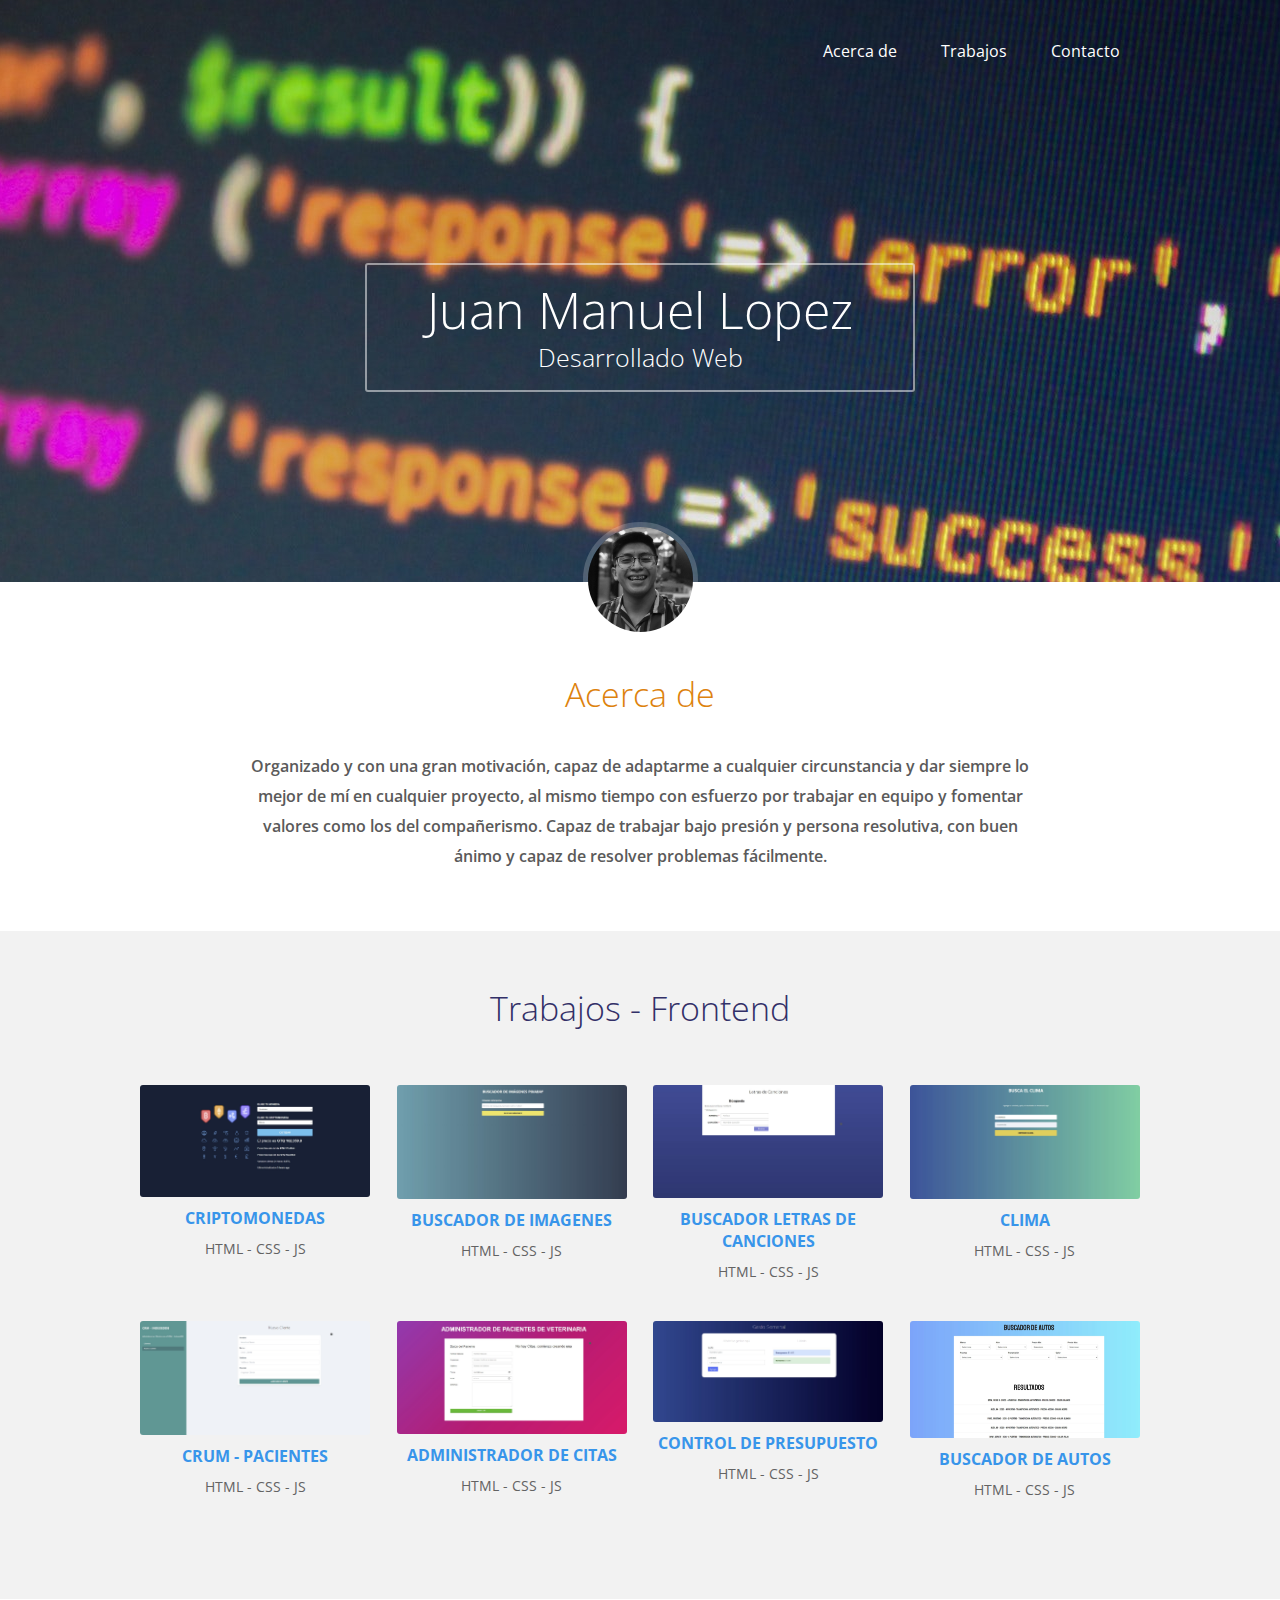
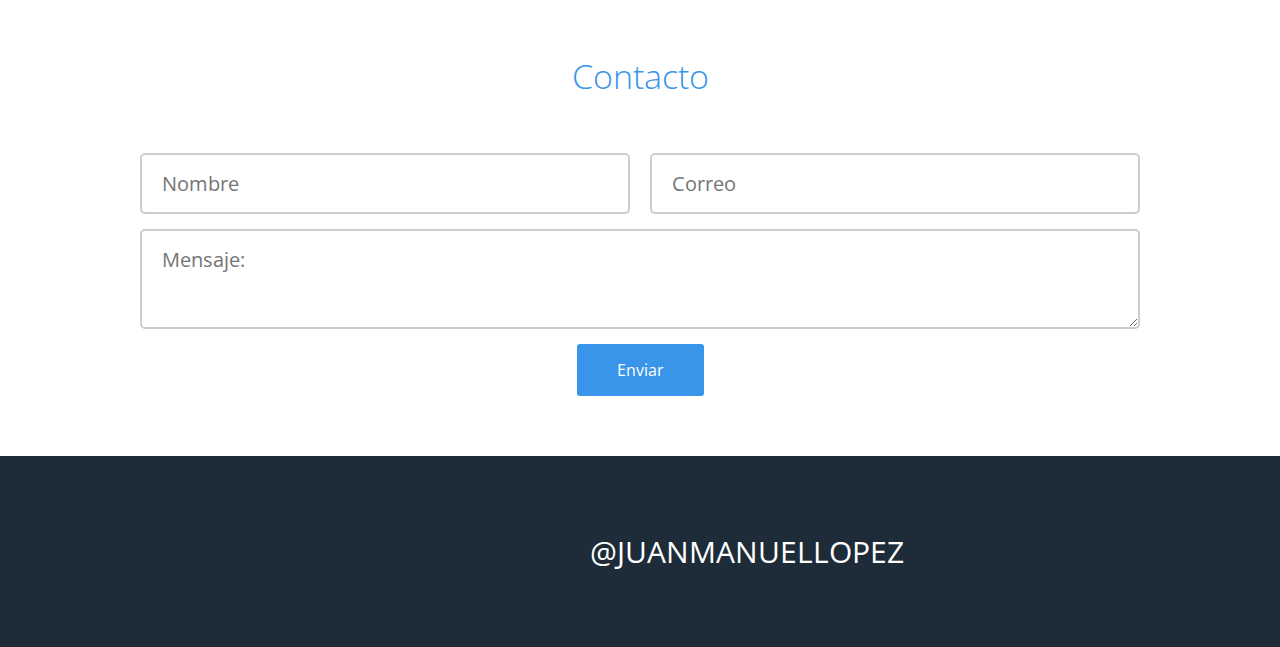
<file: index.html>
<!DOCTYPE html>
<html lang="es">
<head>
	<meta charset="UTF-8">
	<title>PORTAFOLIO JUAN LOPEZ</title>
	<meta name="viewport" content="width=device-width, user-scalable=no, initial-scale=1.0, maximum-scale=1.0, minimum-scale=1.0">
	<link href='https://fonts.googleapis.com/css?family=Open+Sans:400,300,600,400italic,700' rel='stylesheet' type='text/css'>
	<link rel="stylesheet" href="css/font-awesome.min.css">
	<link rel="stylesheet" href="css/normalize.css">
	<link rel="stylesheet" href="css/estilos.css">
</head>
<body>
	<header>
		<div class="contenedor">
			<nav class="menu">
				<a href="/index.html#acerca-de">Acerca de</a>
				<a href="/index.html#trabajos">Trabajos</a>
				<a href="/index.html#contacto">Contacto</a>
			</nav>
			
			<div class="contenedor-texto">
				<div class="texto">
					<h1 class="nombre">Juan Manuel Lopez</h1>
					<h2 class="profesion">Desarrollado Web</h2>
				</div>
			</div>
		</div>
	</header>

	<section class="main">
		<section class="acerca-de" id="acerca-de">
			<div class="contenedor">
				<div class="foto">
					<img src="img/foto.jpg" width="115" height="115" alt="Juan Manuel Lopez">
				</div>
			
				<div class="texto">
					<h3 class="titulo">Acerca de</h3>
					<p>Organizado y con una gran motivación, capaz de adaptarme a cualquier
						circunstancia y dar siempre lo mejor de mí en cualquier proyecto, al mismo tiempo
						con esfuerzo por trabajar en equipo y fomentar valores como los del
						compañerismo. Capaz de trabajar bajo presión y persona resolutiva, con buen ánimo y capaz de resolver 
						problemas fácilmente.</p>
				</div>
			</div>
		</section>
			
		<section class="trabajos" id="trabajos">
			<div class="contenedor">
				<h3 class="titulo">Trabajos - Frontend</h3>
						
				<div class="contenedor-trabajos">
					<div class="trabajo">
						<div class="thumb">
							<a href="/Criptomonedas/cripto.html"><img src="img/trabajos/1.jpg" alt="Lorem Ipsum"></a> 
						</div>
						<div class="descripcion">
							<p class="nombre">CRIPTOMONEDAS</p>
							<p class="categoria">HTML - CSS - JS</p>
						</div>
					</div>
					<div class="trabajo">
						<div class="thumb">
							<a href="/BuscadorImagenes/buscadorImagen.html"><img src="img/trabajos/2.jpg" alt="Lorem Ipsum"></a> 
						</div>
						<div class="descripcion">
							<p class="nombre">BUSCADOR DE IMAGENES</p>
							<p class="categoria">HTML - CSS - JS</p>
						</div>
					</div>
					<div class="trabajo">
						<div class="thumb">
							<a href="/BuscarCanciones/buscadorCancion.html"><img src="img/trabajos/3.jpg" alt="Lorem Ipsum"></a> 
						</div>
						<div class="descripcion">
							<p class="nombre">BUSCADOR LETRAS DE CANCIONES</p>
							<p class="categoria">HTML - CSS - JS</p>
						</div>
					</div>
					<div class="trabajo">
						<div class="thumb">
							<a href="/Clima/clima.html"><img src="img/trabajos/4.jpg" alt="Lorem Ipsum"></a> 
						</div>
						<div class="descripcion">
							<p class="nombre">CLIMA</p>
							<p class="categoria">HTML - CSS - JS</p>
						</div>
					</div>
					<div class="trabajo">
						<div class="thumb">
							<a href="/CRM/index.html"><img src="img/trabajos/5.jpg" alt="Lorem Ipsum"></a> 
						</div>
						<div class="descripcion">
							<p class="nombre">CRUM - PACIENTES</p>
							<p class="categoria">HTML - CSS - JS</p>
						</div>
					</div>
					<div class="trabajo">
						<div class="thumb">
							<a href="/AdministradorCitas/citas.html"><img src="img/trabajos/6.jpg" alt="Lorem Ipsum"></a>
						</div>
						<div class="descripcion">
							<p class="nombre">ADMINISTRADOR DE CITAS</p>
							<p class="categoria">HTML - CSS - JS</p>
						</div>
					</div>
					<div class="trabajo">
						<div class="thumb">
							<a href="/GastoSemanal/gastoSemana.html"><img src="img/trabajos/7.jpg" alt="Lorem Ipsum"></a>
						</div>
						<div class="descripcion">
							<p class="nombre">CONTROL DE PRESUPUESTO</p>
							<p class="categoria">HTML - CSS - JS</p>
						</div>
					</div>
					<div class="trabajo">
						<div class="thumb">
							<a href="/Buscador/buscadorAuto.html"><img src="img/trabajos/8.jpg" alt="Lorem Ipsum"></a> 
						</div>
						<div class="descripcion">
							<p class="nombre">BUSCADOR DE AUTOS</p>
							<p class="categoria">HTML - CSS - JS</p>
						</div>
					</div>
				</div>
			</div>
		</section>
	</section>

	<footer>
		<div class="contenedor">
			<section class="contacto" id="contacto">
				<h3 class="titulo">Contacto</h3>
				<form class="formulario" action="">
					<input type="text" placeholder="Nombre" name="nombre" required>
					<input type="email" placeholder="Correo" name="correo" required>
					<textarea name="mensaje" placeholder="Mensaje:"></textarea>
					<input class="boton" type="submit" value="Enviar">
				</form>
			</section>
		</div>
			
		<section class="redes-sociales">
			<div class="contenedor">
				<!-- <a class="twitter" href="#"><i class="fa fa-twitter"></i></a>
				<a class="facebook" href="#"><i class="fa fa-facebook"></i></a>
				<a class="youtube" href="#"><i class="fa fa-youtube-play"></i></a>
				<a class="github" href="#"><i class="fa fa-github"></i></a>
				<a class="instagram" href="#"><i class="fa fa-instagram"></i></a> -->
				<p>@JUANMANUELLOPEZ</p>
			</div>
		</section>
	</footer>
</body>
</html>
</file>
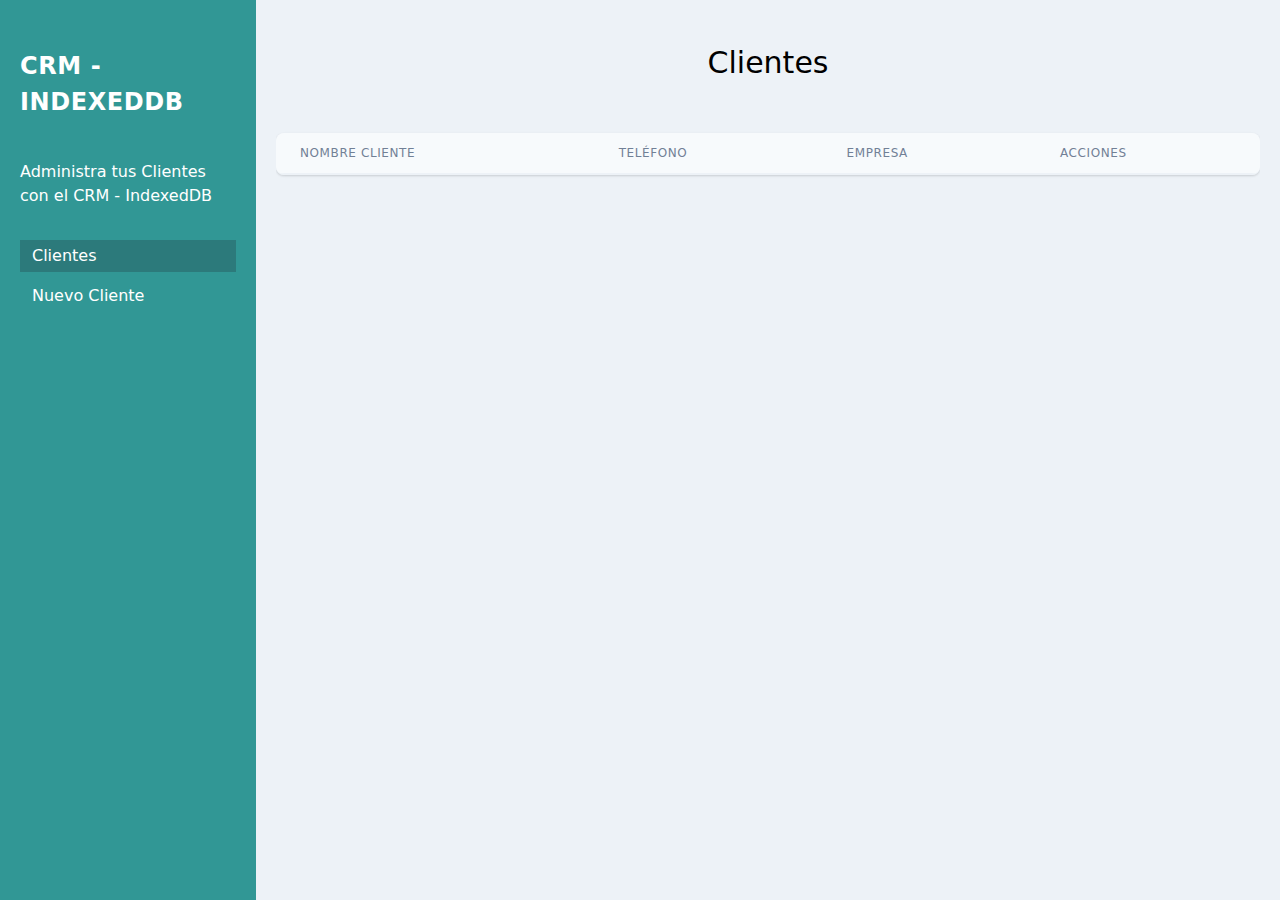
<file: crm/index.html>
<!DOCTYPE html>
<html lang="en">
<head>
    <meta charset="UTF-8">
    <meta name="viewport" content="width=device-width, initial-scale=1.0">
    <title>CRM - IndexedDB</title>
    <link rel="stylesheet" href="css/tailwind.min.css">
</head>
<body class="min-h-100 bg-gray-200">
    <div class="md:flex min-h-screen md:align-top">
        <aside class="md:w-2/5 lg:w-2/5 xl:w-1/5 bg-teal-600 px-5 py-10">
            <h1 class="uppercase text-white tracking-wide text-2xl  font-bold mt-2">CRM - IndexedDB</h1>
            <p class="mt-10 text-white">Administra tus Clientes con el CRM - IndexedDB</p>
            <nav class="mt-8">
                <a  
                    href="/" 
                    class="px-3 py-1 text-white block hover:bg-teal-700 hover:text-yellow-400 bg-teal-700"
                >Clientes</a>
                <a 
                    href="nuevo-cliente.html" 
                    class="px-3 py-1 text-white block hover:bg-teal-900 mt-2 hover:text-yellow-400"
                >Nuevo Cliente</a>
            </nav>
        </aside> <!--sidebar-->
        <main class="md:w-3/5  xl:w-4/5 px-5 py-10 bg-gray-200">
            <h2 class="text-3xl font-light text-center">Clientes</h2>

            <div class="flex flex-col mt-10">
                <div class="py-2 overflow-x-auto">
                  <div class="align-middle inline-block min-w-full shadow overflow-hidden sm:rounded-lg border-b border-gray-200">
                    <table class="min-w-full">
                        <thead class="bg-gray-100 ">
                            <tr>
                                <th class="px-6 py-3 border-b border-gray-200  text-left text-xs leading-4 font-medium text-gray-600 uppercase tracking-wider">
                                        Nombre Cliente
                                </th>
                                <th class="px-6 py-3 border-b border-gray-200  text-left text-xs leading-4 font-medium text-gray-600 uppercase tracking-wider">
                                        Teléfono
                                </th>
                                <th class="px-6 py-3 border-b border-gray-200  text-left text-xs leading-4 font-medium text-gray-600 uppercase tracking-wider">
                                        Empresa
                                </th>
                                <th class="px-6 py-3 border-b border-gray-200  text-left text-xs leading-4 font-medium text-gray-600 uppercase tracking-wider">
                                        Acciones
                                </th>
                            </tr>
                        </thead>
                        <tbody id="listado-clientes" class="bg-white"></tbody>
                    </table>
                  </div>
                </div>
              </div>
        </main>
    </div>
    <script src="js/app.js"></script>
</body>
</html>
</file>
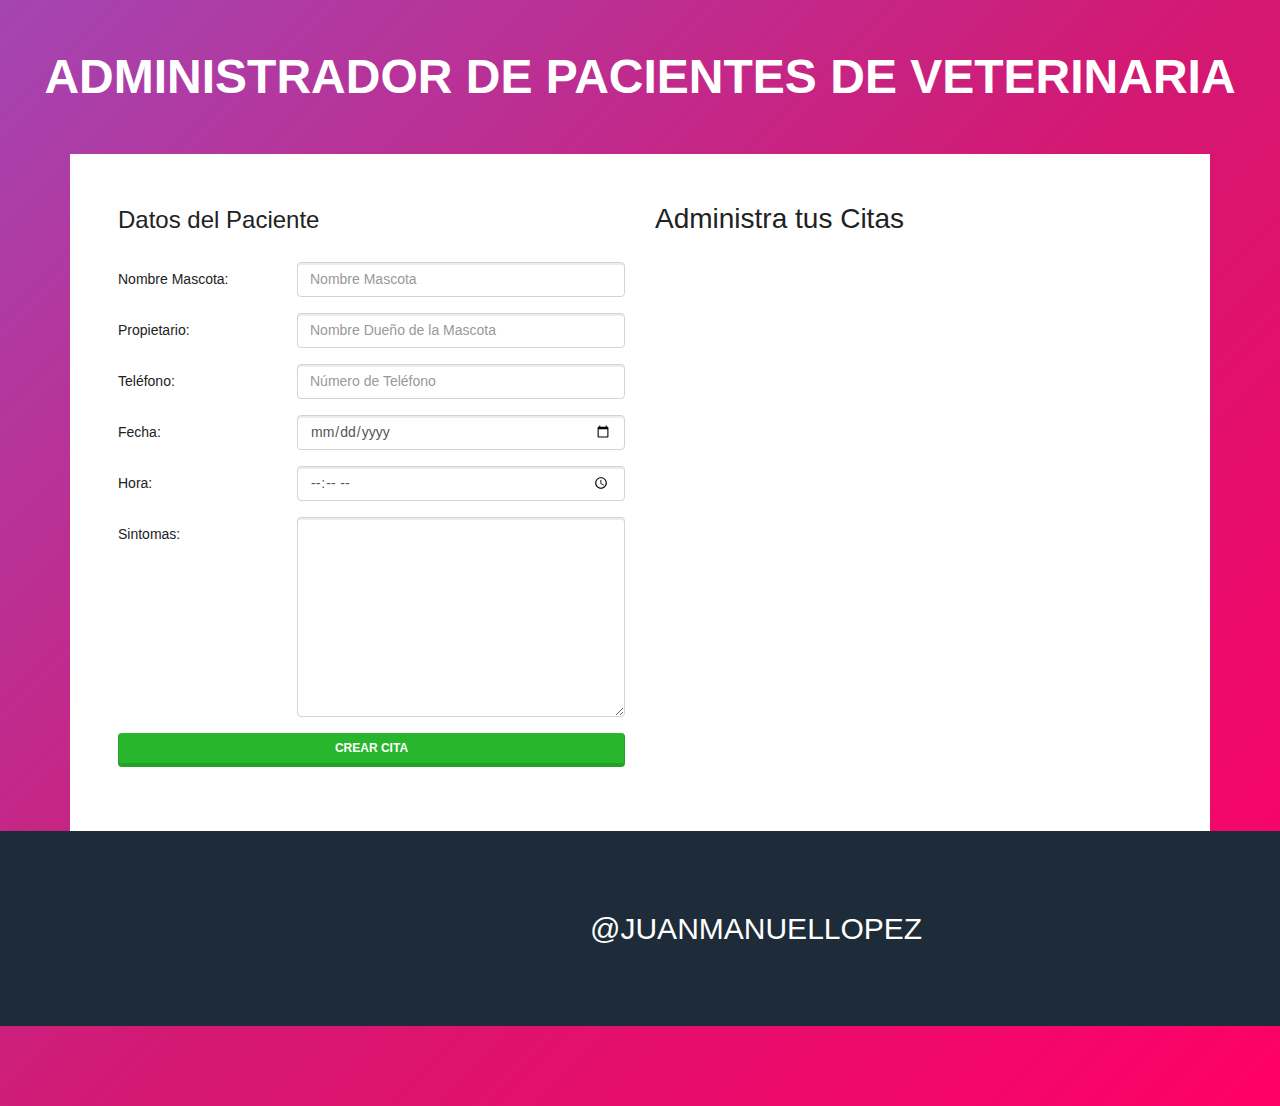
<file: administradorcitas/citas.html>
<!DOCTYPE html>
<html lang="en">
<head>
    <meta charset="UTF-8">
    <meta name="viewport" content="width=device-width, initial-scale=1.0">
    <meta http-equiv="X-UA-Compatible" content="ie=edge">
    <title>Administrador de Pacientes</title>
    <link rel="stylesheet" href="css/bootstrap.css">
    <link rel="stylesheet" href="css/styles.css">
</head>
<body>
    <h2 class="text-center my-5 titulo">Administrador de Pacientes de Veterinaria</h2>
    <div class="container mt-5 p-5">
        <div id="contenido" class="row">
            <div class="col-md-6 agregar-cita">
                <form id="nueva-cita">
                    <legend class="mb-4">Datos del Paciente</legend>
                    <div class="form-group row">
                        <label class="col-sm-4 col-lg-4 col-form-label">Nombre Mascota:</label>
                        <div class="col-sm-8 col-lg-8">
                            <input type="text" id="mascota" name="mascota" class="form-control" placeholder="Nombre Mascota">
                        </div>
                    </div>
                    <div class="form-group row">
                        <label class="col-sm-4 col-lg-4 col-form-label">Propietario:</label>
                        <div class="col-sm-8 col-lg-8">
                            <input type="text" id="propietario" name="propietario" class="form-control"  placeholder="Nombre Dueño de la Mascota">
                        </div>
                    </div>
                    <div class="form-group row">
                        <label class="col-sm-4 col-lg-4 col-form-label">Teléfono:</label>
                        <div class="col-sm-8 col-lg-8">
                            <input type="tel" id="telefono" name="telefono" class="form-control"  placeholder="Número de Teléfono">
                        </div>
                    </div>
                    <div class="form-group row">
                        <label class="col-sm-4 col-lg-4 col-form-label">Fecha:</label>
                        <div class="col-sm-8 col-lg-8">
                            <input type="date" id="fecha" name="fecha" class="form-control">
                        </div>
                    </div>

                    <div class="form-group row">
                        <label class="col-sm-4 col-lg-4 col-form-label">Hora:</label>
                        <div class="col-sm-8 col-lg-8">
                            <input type="time" id="hora" name="hora" class="form-control">
                        </div>
                    </div>

                    <div class="form-group row">
                        <label class="col-sm-4 col-lg-4 col-form-label">Sintomas:</label>
                        <div class="col-sm-8 col-lg-8">
                            <textarea id="sintomas" name="sintomas" class="form-control"></textarea>
                        </div>
                    </div>
                    <div class="form-group">
                            <button type="submit" class="btn btn-success w-100 d-block">Crear Cita</button>
                    </div>
                </form>
            </div>
            <div class="col-md-6">
                <h2 id="administra" class="mb-4">Administra tus Citas</h2>
                <ul id="citas" class="list-group lista-citas"></ul>
            </div>
        </div> <!--.row-->
    </div><!--.container-->

    <section class="redes-sociales">
        <div class="contenedor">
            <p>@JUANMANUELLOPEZ</p>
        </div>
        </section>

    <script src="js/app.js"></script>

</body>
</html>
</file>
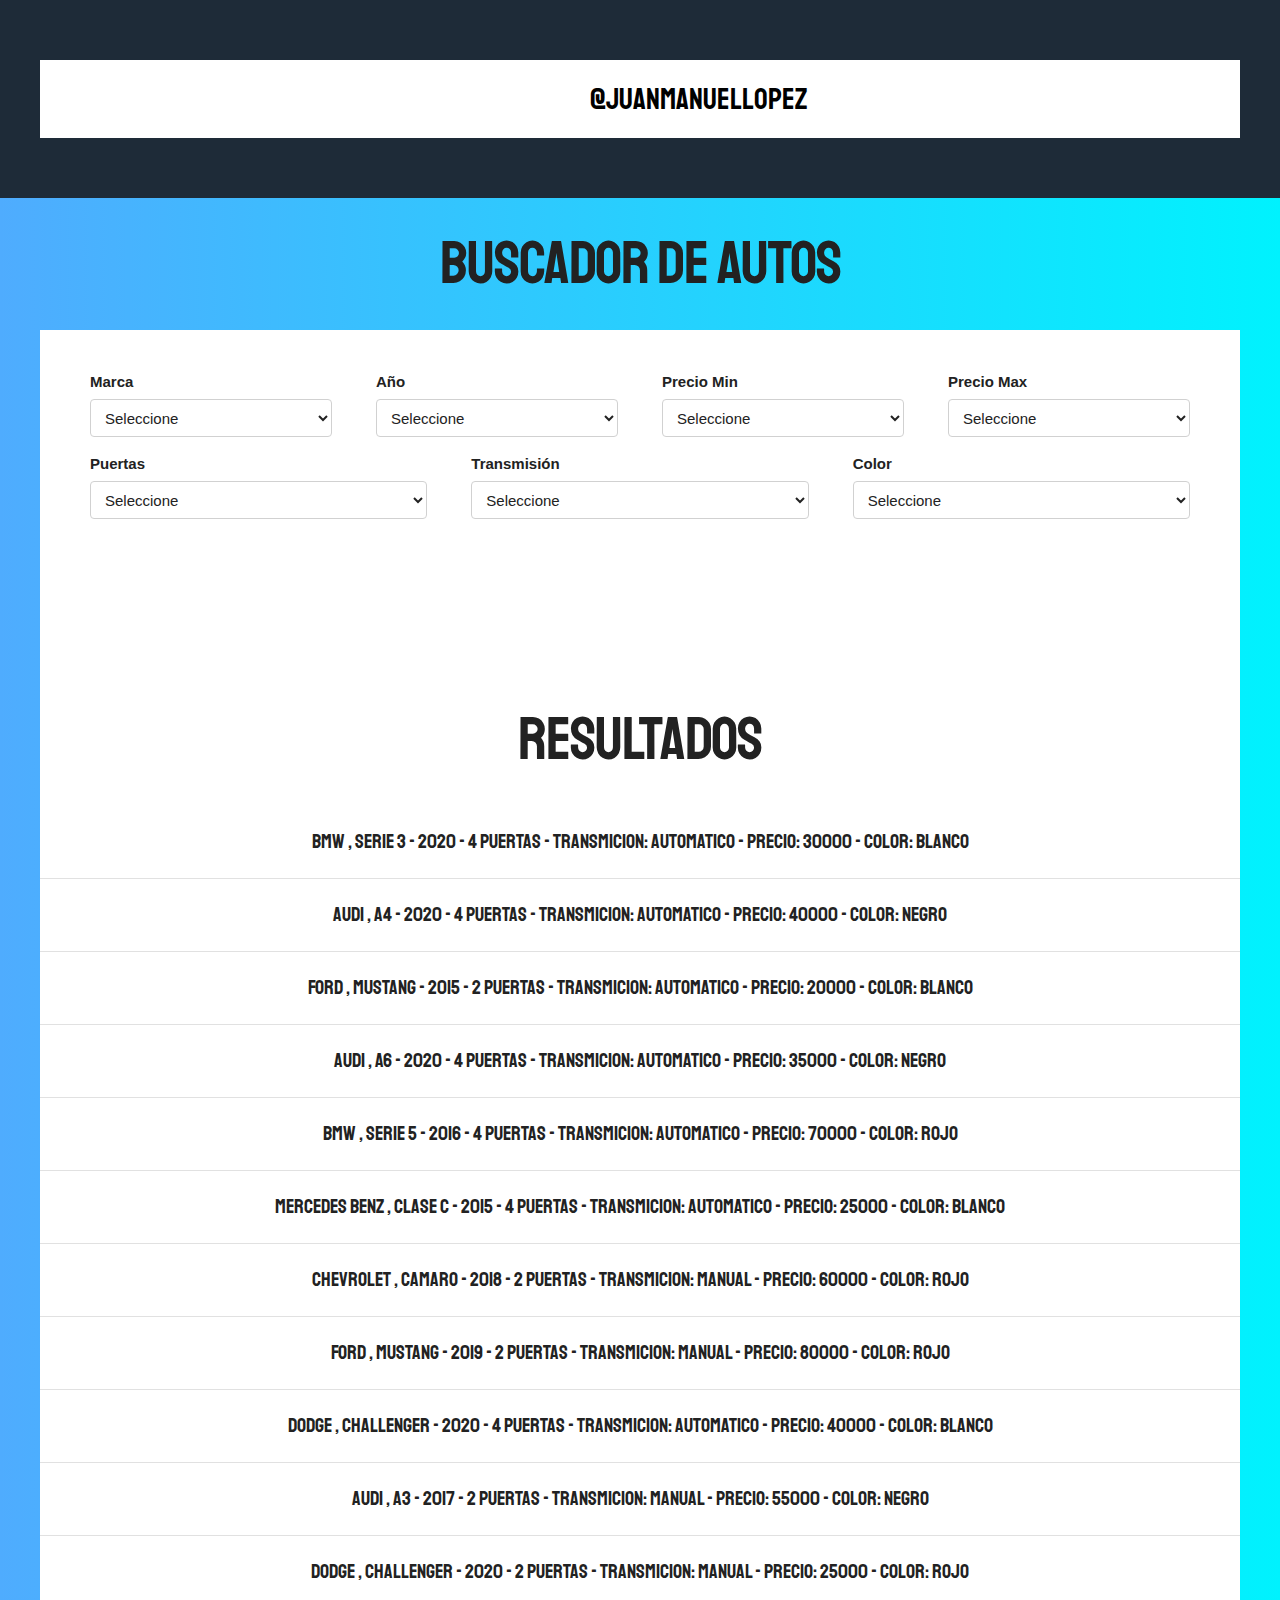
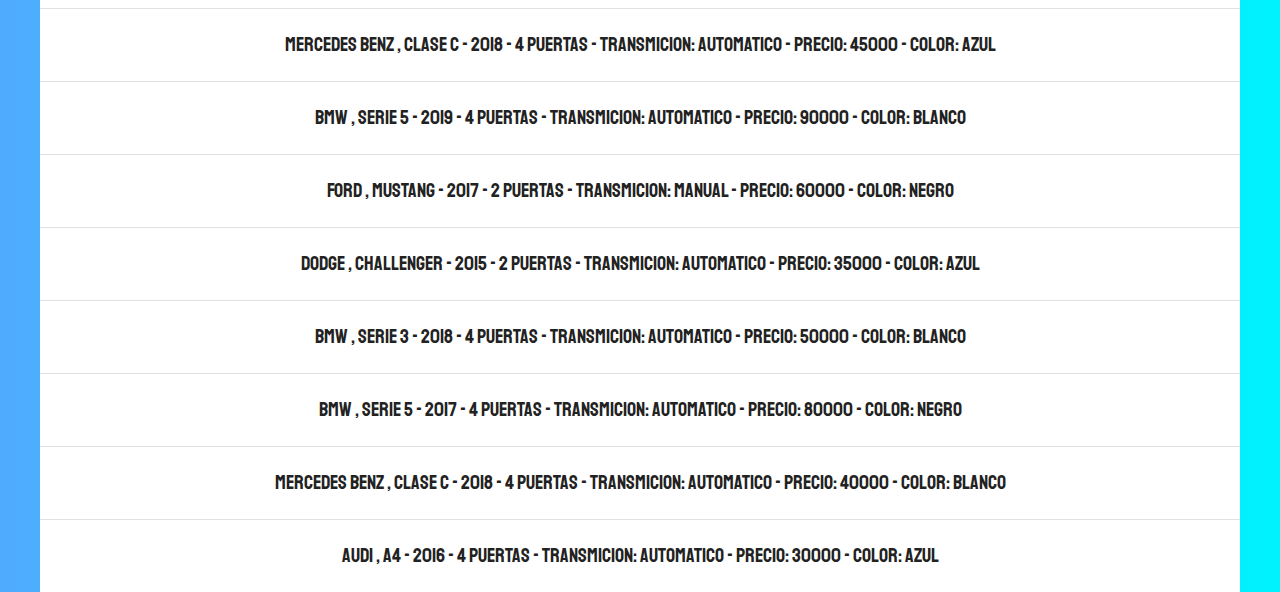
<file: buscador/buscadorauto.html>
<!DOCTYPE html>
<html lang="en">
<head>
    <meta charset="UTF-8">
    <meta name="viewport" content="width=device-width, initial-scale=1.0">
    <meta http-equiv="X-UA-Compatible" content="ie=edge">
    <title>Buscador múltiples campos - JS Moderno </title>
    <link href="https://fonts.googleapis.com/css?family=Staatliches" rel="stylesheet">  
    <link rel="stylesheet" href="css/normalize.css">
    <link rel="stylesheet" href="css/skeleton.css">
    <link rel="stylesheet" href="css/app.css">
</head>
<body>
    <section class="redes-sociales">
        <div class="contenedor">
            <p>@JUANMANUELLOPEZ</p>
        </div>
    </section>
    <h1>Buscador de Autos</h1>

    <div class="contenedor">

        

        <form id="buscador">
            <div class="row">
                <div class="three columns">
                    <label for="marca">Marca</label>
                    <select class="u-full-width" id="marca">
                        <option value="">Seleccione</option>
                        <option value="Audi">Audi</option>
                        <option value="BMW">BMW</option>
                        <option value="Mercedes Benz">Mercedes Benz</option>
                        <option value="Chevrolet">Chevrolet</option>
                        <option value="Ford">Ford</option>
                        <option value="Dodge">Dodge</option>
                    </select>
                </div>
                <div class="three columns">
                    <label for="year">Año</label>
                    <select class="u-full-width" id="year">
                        <option value="">Seleccione</option>
                    </select>
                </div>
                <div class="three columns">
                    <label for="minimo">Precio Min</label>
                    <select class="u-full-width" id="minimo">
                            <option value="">Seleccione</option>
                            <option value="20000">20,000</option>
                            <option value="30000">30,000</option>
                            <option value="40000">40,000</option>
                            <option value="50000">50,000</option>
                            <option value="60000">60,000</option>
                            <option value="70000">70,000</option>
                            <option value="80000">80,000</option>
                            <option value="90000">90,000</option>
                    </select>
                </div>
                <div class="three columns">
                    <label for="maximo">Precio Max</label>
                    <select class="u-full-width" id="maximo">
                            <option value="">Seleccione</option>
                            <option value="20000">20,000</option>
                            <option value="30000">30,000</option>
                            <option value="40000">40,000</option>
                            <option value="50000">50,000</option>
                            <option value="60000">60,000</option>
                            <option value="70000">70,000</option>
                            <option value="80000">80,000</option>
                            <option value="90000">90,000</option>
                    </select>
                </div>
                <div class="row">
                    <div class="four columns">
                        <label for="puertas">Puertas</label>
                        <select class="u-full-width" id="puertas">
                                <option value="">Seleccione</option>
                                <option value="2">2</option>
                                <option value="4">4</option>
                        </select>
                    </div>
                    <div class="four columns">
                        <label for="transmision">Transmisión</label>
                        <select class="u-full-width" id="transmision">
                                <option value="">Seleccione</option>
                                <option value="automatico">Automática</option>
                                <option value="manual">Manual</option>
                        </select>
                    </div>
                    <div class="four columns">
                        <label for="color">Color</label>
                        <select class="u-full-width" id="color">
                                <option value="">Seleccione</option>
                                <option value="Negro">Negro</option>
                                <option value="Azul">Azul</option>
                                <option value="Blanco">Blanco</option>
                                <option value="Rojo">Rojo</option>
                        </select>
                    </div>
                </div>
            </div>
        </form>


        <h1>Resultados</h1>
        <div id="resultado"></div>
    </div>




    <script src="js/db.js"></script>
    <script src="js/app.js"></script>
    
</body>
</html>
</file>
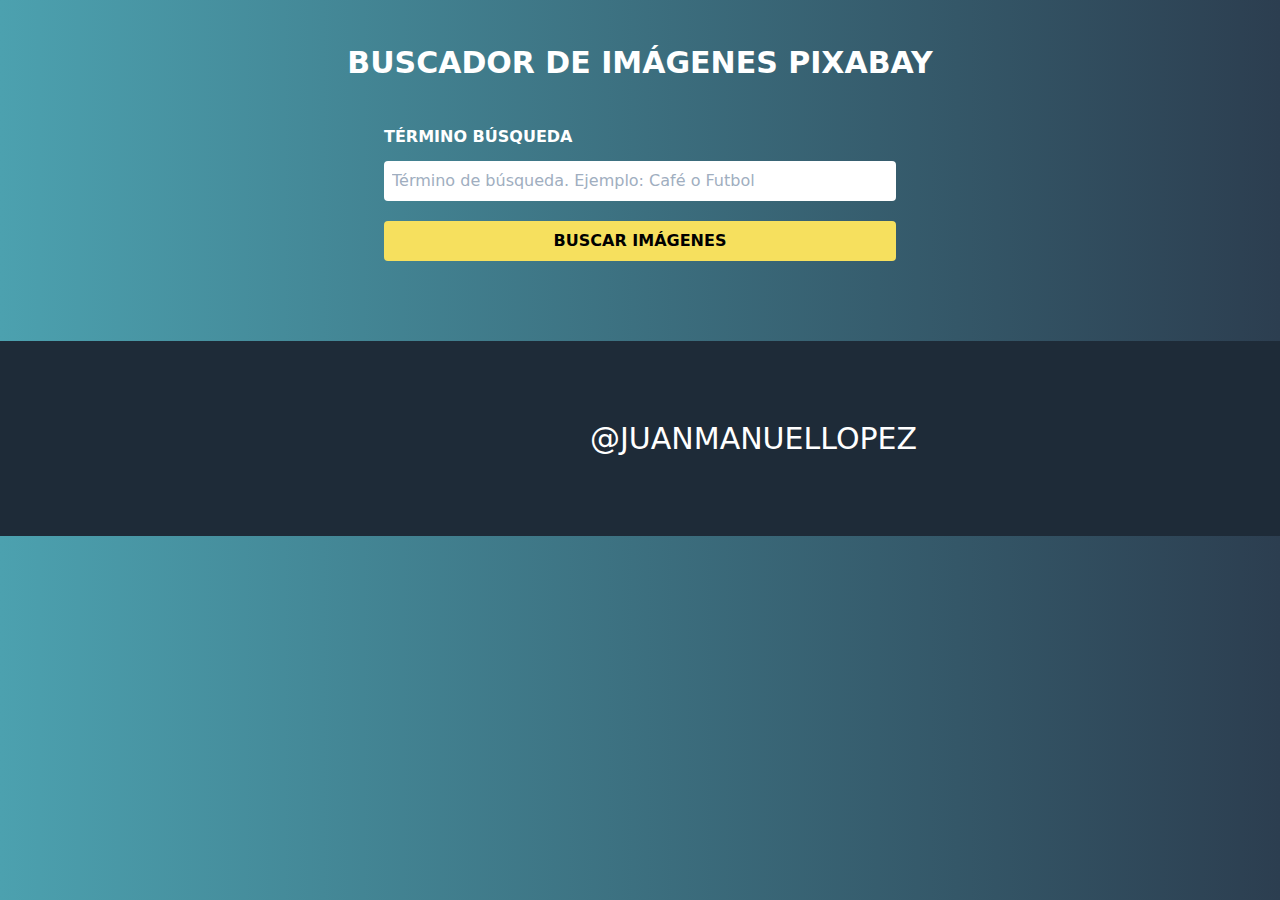
<file: buscadorimagenes/buscadorimagen.html>
<!DOCTYPE html>
<html lang="en">
<head>
    <meta charset="UTF-8">
    <meta name="viewport" content="width=device-width, initial-scale=1.0">
    <title>Buscador Imágenes Pixabay</title>
    <link rel="stylesheet" href="css/tailwind.min.css">
    <link rel="stylesheet" href="css/custom.css">
</head>
<body>

    <h1 class="text-center text-3xl text-white my-10 font-bold uppercase">Buscador de Imágenes Pixabay</h1>

    <div class="buscador max-w-lg mx-auto ">
        <form id="formulario" class="">
            <div>
                <label 
                    class="block text-white font-bold uppercase"
                >Término Búsqueda</label>
                <input 
                    type="text"
                    class="mt-3 rounded w-full p-2 "
                    placeholder="Término de búsqueda. Ejemplo: Café o Futbol"
                    id="termino"
                />

                <input 
                    type="submit"
                    value="Buscar Imágenes"
                    class="mt-5 w-full py-2 bg-yellow-400 cursor-pointer font-bold uppercase hover:bg-yellow-500 rounded"
                >   
            </div>
        </form>
    </div>

    <div id="resultado" class="container mx-auto mt-10  flex flex-wrap"></div>

    <div id="paginacion" class="container mx-auto mb-10 text-center flex flex-wrap mx-auto justify-center"></div>

    <section class="redes-sociales">
        <div class="contenedor">
            <p>@JUANMANUELLOPEZ</p>
        </div>
        </section>

    <script src="js/app.js"></script>
</body>
</html>
</file>
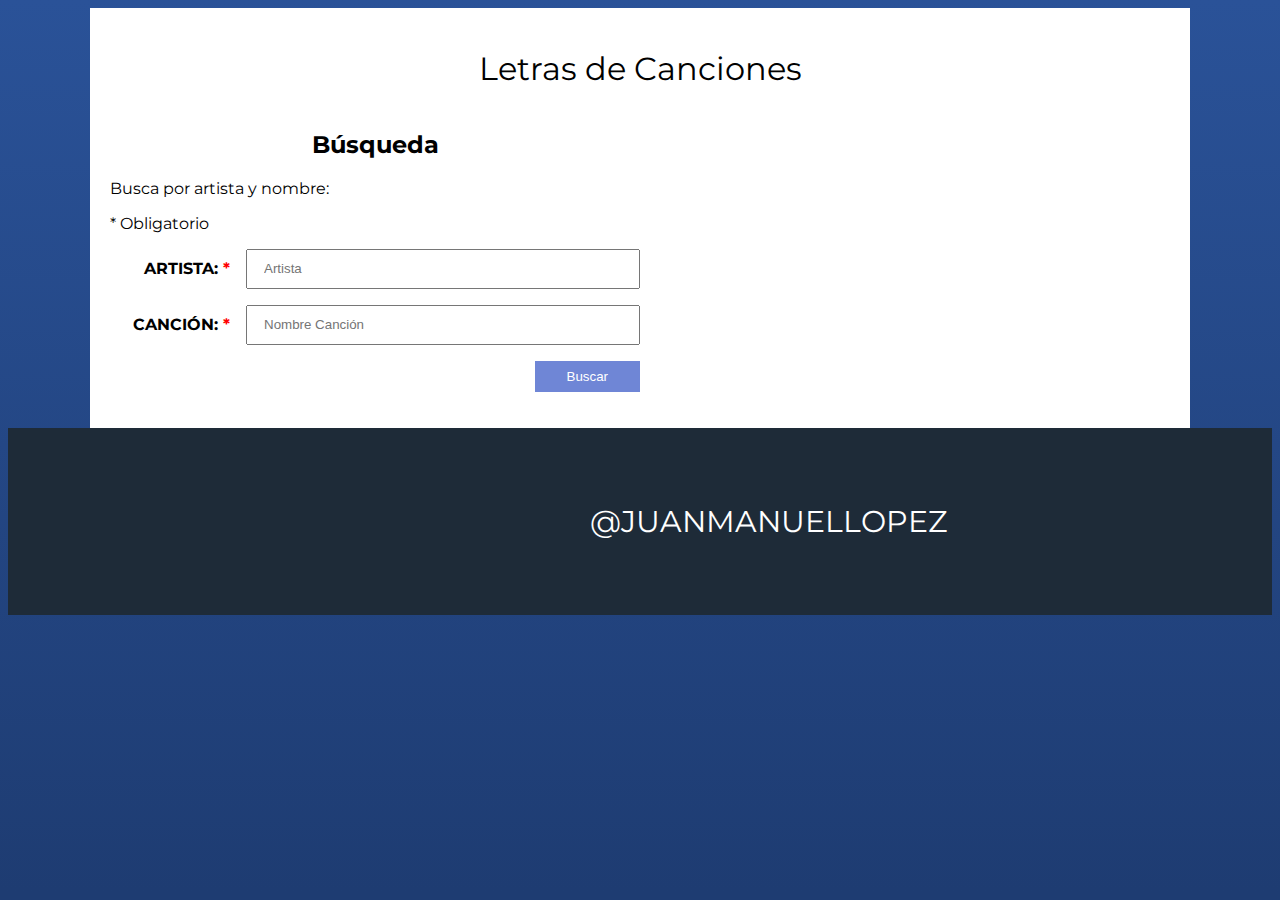
<file: buscarcanciones/buscadorcancion.html>
<!DOCTYPE html>
<html lang="en">
<head>
    <meta charset="UTF-8">
    <meta name="viewport" content="width=device-width, initial-scale=1.0">
    <meta http-equiv="X-UA-Compatible" content="ie=edge">
    <title>Buscador de Letras - JSModerno</title>
    <link rel="stylesheet" href="https://necolas.github.io/normalize.css/8.0.0/normalize.css">
    <link href="https://fonts.googleapis.com/css?family=Montserrat:400,700,900" rel="stylesheet">
    <link rel="stylesheet" href="css/style.css">
</head>
<body>

    <main id="contenido" class="contenido">
            <h1>Letras de Canciones</h1>
            <div class="contenedor">
                    <div id="buscar" class="buscar">
                            <h2>Búsqueda</h2>
                            <p>Busca por artista y nombre:</p>
                            <p><span> * </span>Obligatorio</p>
                            <form action="#" id="formulario-buscar">
                                <div class="input">
                                    <label for="artista">Artista: <span>*</span></label>
                                    <input type="text" id="artista" placeholder="Artista">
                                </div>
                                <div class="input">
                                    <label for="cancion">Canción: <span>*</span></label>
                                    <input type="text" id="cancion" placeholder="Nombre Canción">
                                </div>

                                <div class="input enviar">
                                    <input type="submit" value="Buscar">
                                </div>
                            </form>
                    </div>
                    
                    <div class="letra-resultado">
                            <h2></h2>
                            <div id="resultado"></div>
                    </div>
                    <div id="mensajes"></div>
            </div>
    </main>
    <section class="redes-sociales">
        <div class="contenedor">
            <p>@JUANMANUELLOPEZ</p>
        </div>
        </section>

    
    <script src="js/app.js" type="module"></script>
</body>
</html>
</file>
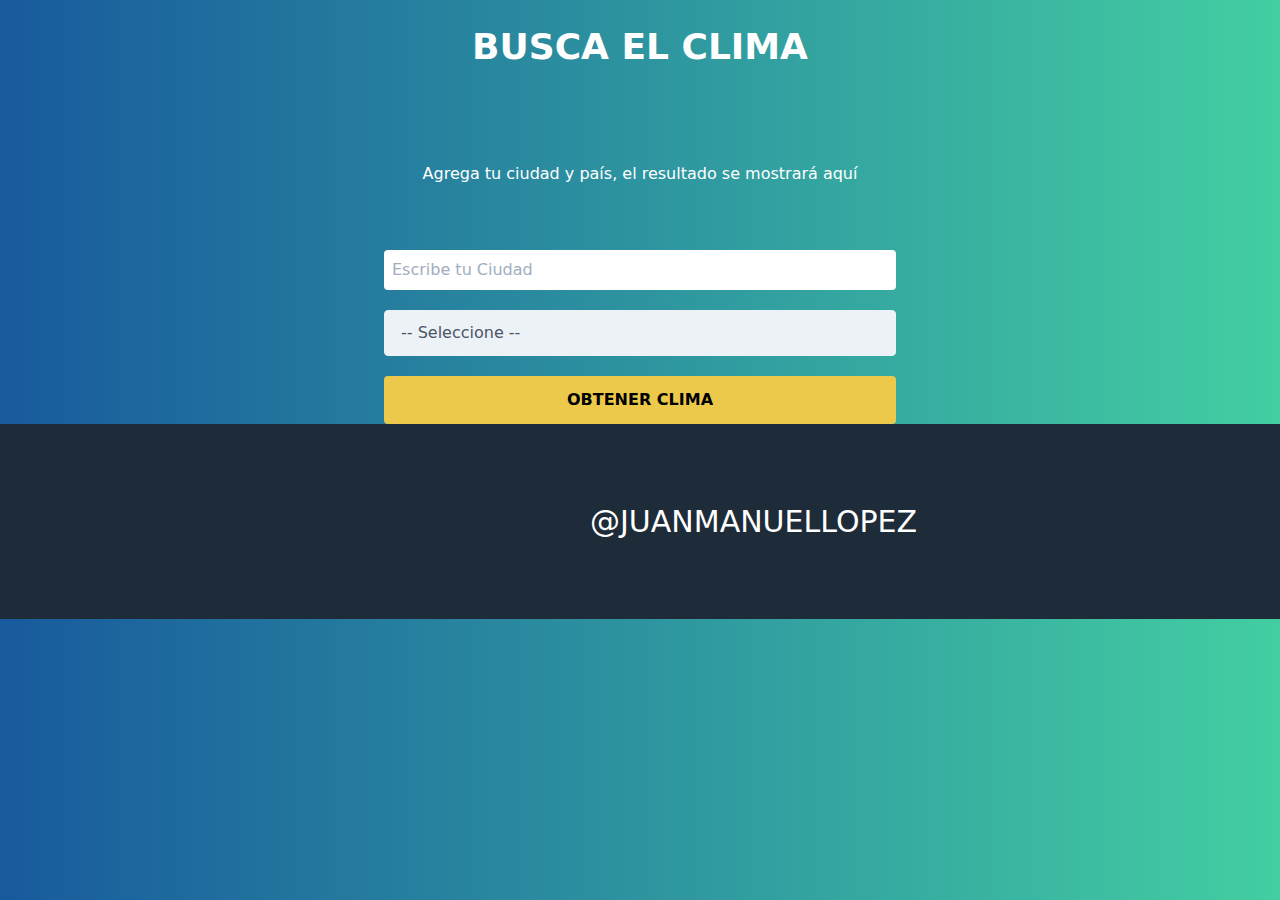
<file: clima/clima.html>
<!DOCTYPE html>
<html lang="en">
<head>
    <meta charset="UTF-8">
    <meta name="viewport" content="width=device-width, initial-scale=1.0">
    <title>Clima - JavaScript Moderno</title>

    <link href="css/styles.css" rel="stylesheet">
    <link href="css/tailwind.min.css" rel="stylesheet">
</head>
<body>

    <div class="container mx-auto ">
        <h1 id="titulo" class="text-4xl mt-5 text-white font-bold uppercase text-center">Busca el Clima</h1>
        <div class="max-w-lg mx-auto ">

            <div class="p-6 mt-10">
                <div id="resultado">
                    <p class="text-center text-white mt-6">Agrega tu ciudad y país, el resultado se mostrará aquí</p>
                </div>
            </div>
            
            <form id="formulario" class="mt-10 " action="#" method="POST">
                <div class="mt-5">
                    <input 
                        type="text" 
                        name="ciudad"
                        id="ciudad"
                        placeholder="Escribe tu Ciudad"
                        class="w-full p-2 rounded"
                    />
                </div>
                <div class="mt-5">
                    <select 
                        class="block appearance-none w-full bg-gray-200 border border-gray-200 text-gray-700 py-3 px-4 pr-8 rounded leading-tight focus:outline-none focus:bg-white focus:border-gray-500" 
                        id="pais"
                    >
                        <option disabled selected value="">-- Seleccione --</option>
                        <option value="AR">Argentina</option>
                        <option value="CO">Colombia</option>
                        <option value="CR">Costa Rica</option>
                        <option value="ES">España</option>
                        <option value="US">Estados Unidos</option>
                        <option value="MX">México</option>
                        <option value="PE">Perú</option>
                        <option value="GT">Guatemala</option>
                    </select>
                </div>

                <input 
                    type="submit"
                    class="mt-5 w-full bg-yellow-500 p-3  uppercase font-bold cursor-pointer rounded"
                    value="Obtener Clima"
                />

            </form>

     
        </div>
    </div>

    <section class="redes-sociales">
        <div class="contenedor">
            <p>@JUANMANUELLOPEZ</p>
        </div>
        </section>

    <script src="js/app.js"></script>
</body>
</html>
</file>
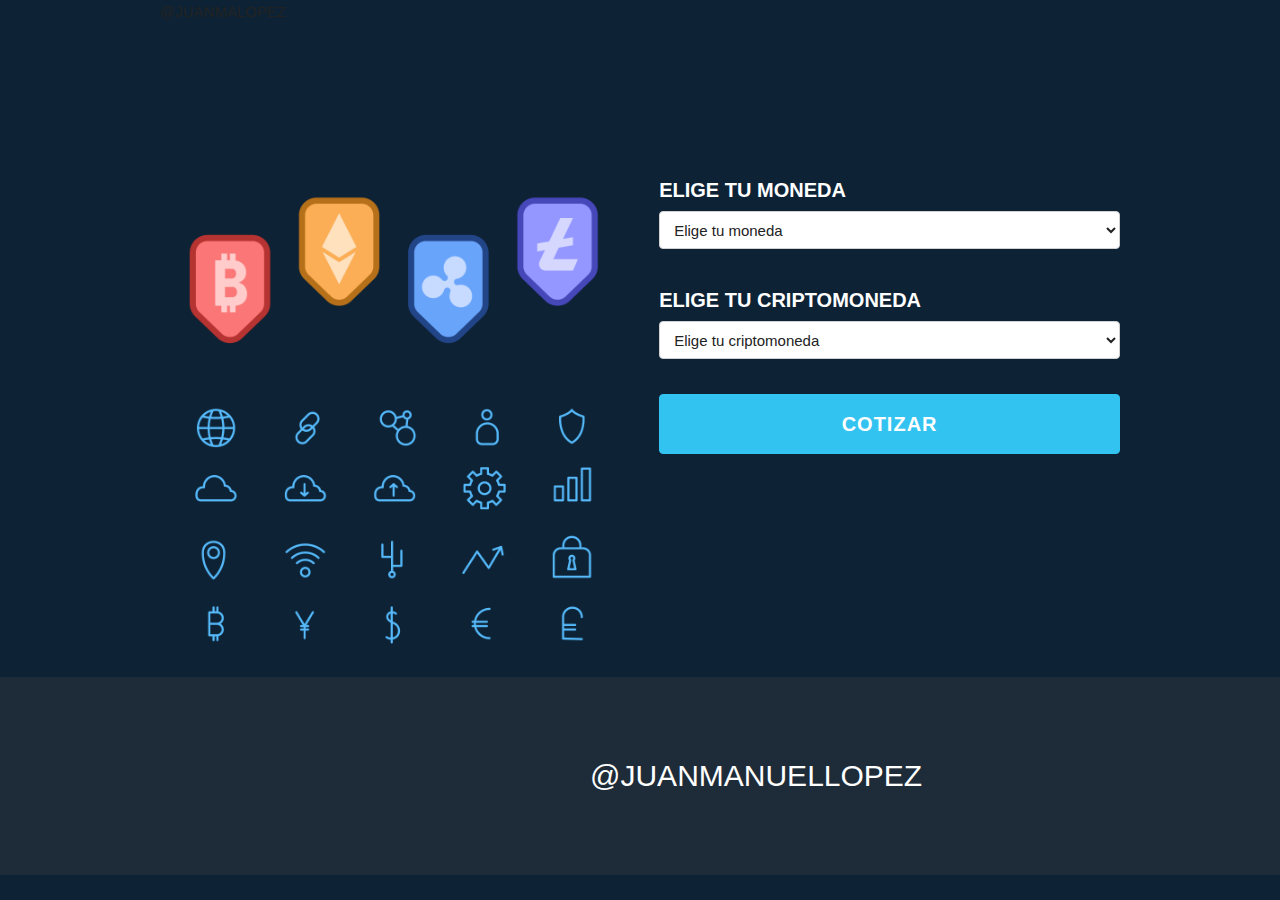
<file: criptomonedas/cripto.html>
<!DOCTYPE html>
<html lang="en">
<head>
    <meta charset="UTF-8">
    <meta name="viewport" content="width=device-width, initial-scale=1.0">
    <title>Cotizar Criptomonedas</title>
    <link rel="stylesheet" href="css/normalize.css">
    <link rel="stylesheet" href="css/skeleton.css">
    <link rel="stylesheet" href="css/app.css">
</head>
<body>

    <div class="container">
        <div>@JUANMALOPEZ</div>
        <div class="row">
            <div class="one-half column">
                <img src="img/cryptomonedas.png">
            </div>
            <div class="one-half column">
                <form id="formulario">
                    <div class="row">
                        <label>Elige tu Moneda</label>
                        <select
                            class="u-full-width"
                            id="moneda"
                            name="moneda"
                        >
                                <option value="" disabled selected>Elige tu moneda</option>
                                <option value="USD">Dolar Estadounidense</option>
                                <option value="MXN">Peso Mexicano</option>
                                <option value="GBP">Libras</option>
                                <option value="EUR">Euros</option>
                                <option value="GTQ">Quetzales</option>
                        </select>
                    </div>

                    <div class="row">
                    <div>
                        <label>Elige tu Criptomoneda</label>
                        <select 
                            class="u-full-width"
                            id="criptomonedas"
                            name="criptomoneda"
                        >
                            <option value="" disabled selected>Elige tu criptomoneda</option>
                        </select>
                    </div>
                    </div>
                    <input class="button-primary u-full-width" type="submit" value="Cotizar" />

                    <div id="resultado" class="resultado"></div>
                </form>
            </div>
        </div>
    </div>
    <section class="redes-sociales">
        <div class="contenedor">
            <p>@JUANMANUELLOPEZ</p>
        </div>
        </section>

    <script src="js/app.js"></script>
    
</body>
</html>
</file>
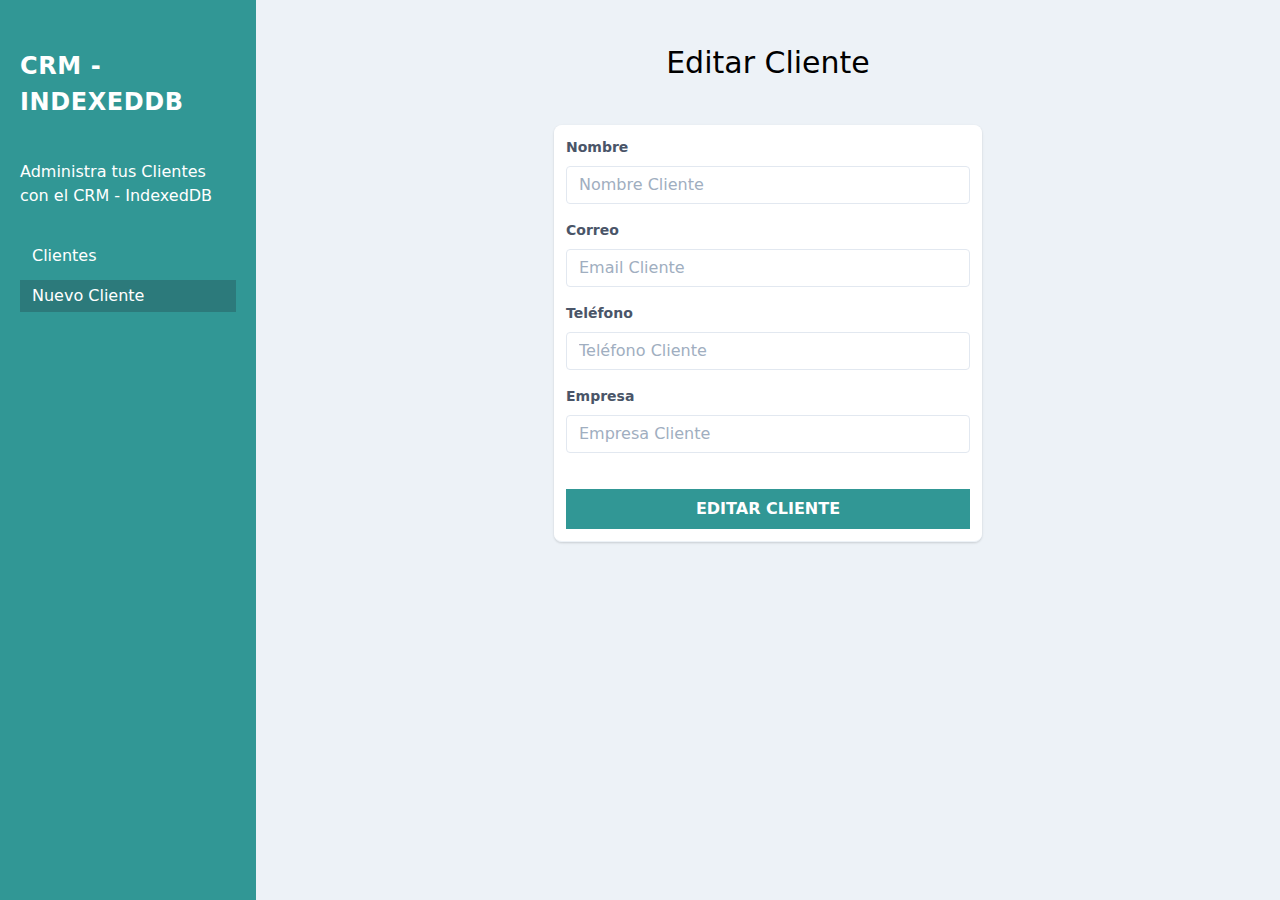
<file: crm/editar-cliente.html>
<!DOCTYPE html>
<html lang="en">
<head>
    <meta charset="UTF-8">
    <meta name="viewport" content="width=device-width, initial-scale=1.0">
    <title>CRM - IndexedDB</title>
    <link rel="stylesheet" href="css/tailwind.min.css">
</head>
<body class="min-h-100 bg-gray-200">
    <div class="md:flex min-h-screen md:align-top">
        <aside class="md:w-2/5 lg:w-2/5 xl:w-1/5 bg-teal-600 px-5 py-10">
            <h1 class="uppercase text-white tracking-wide text-2xl  font-bold mt-2">CRM - IndexedDB</h1>
            <p class="mt-10 text-white">Administra tus Clientes con el CRM - IndexedDB</p>
            <nav class="mt-8">
                <a  
                    href="index.html" 
                    class="px-3 py-1 text-white block hover:bg-teal-700 hover:text-yellow-400 "
                >Clientes</a>
                <a 
                    href="nuevo-cliente.html" 
                    class="px-3 py-1 text-white block hover:bg-teal-900 mt-2 hover:text-yellow-400 bg-teal-700"
                >Nuevo Cliente</a>
            </nav>
        </aside> <!--sidebar-->
        <main class="md:w-3/5  xl:w-4/5 px-5 py-10 bg-gray-200">
            <h2 class="text-3xl font-light text-center">Editar Cliente</h2>

            <div class="flex flex-col mt-10 items-center">
                <div class="-my-2 py-2 overflow-x-auto sm:-mx-6 sm:px-6 lg:-mx-8 lg:px-8 w-10/12 md:w-8/12 lg:w-6/12">
                    <div class=" shadow overflow-hidden sm:rounded-lg border-b border-gray-200 ">
                        <form id="formulario" class="bg-white p-3">
                            <div class="mb-4">
                                <label class="block text-gray-700 text-sm font-bold mb-2" for="nombre">Nombre</label>
                                <input 
                                    class="appearance-none border rounded w-full py-2 px-3 text-gray-700 leading-tight focus:outline-none focus:shadow-outline"
                                    id="nombre"
                                    name="nombre"
                                    type="text"
                                    placeholder="Nombre Cliente"
                                />
                            </div>
                            <div class="mb-4">
                                <label class="block text-gray-700 text-sm font-bold mb-2" for="email">Correo</label>
                                <input 
                                    class="appearance-none border rounded w-full py-2 px-3 text-gray-700 leading-tight focus:outline-none focus:shadow-outline"
                                    id="email"
                                    name="email"
                                    type="email"
                                    placeholder="Email Cliente"
                                />
                            </div>

                            <div class="mb-4">
                                <label class="block text-gray-700 text-sm font-bold mb-2" for="telefono">Teléfono</label>
                                <input 
                                    class="appearance-none border rounded w-full py-2 px-3 text-gray-700 leading-tight focus:outline-none focus:shadow-outline"
                                    id="telefono"
                                    name="telefono"
                                    type="tel"
                                    placeholder="Teléfono Cliente"
                                />
                            </div>

                            <div class="mb-4">
                                <label class="block text-gray-700 text-sm font-bold mb-2" for="empresa">Empresa</label>
                                <input 
                                    class="appearance-none border rounded w-full py-2 px-3 text-gray-700 leading-tight focus:outline-none focus:shadow-outline"
                                    id="empresa"
                                    name="empresa"
                                    type="text"
                                    placeholder="Empresa Cliente"
                                />
                            </div>

                            <input type="hidden" name="id" id="id" value="">


                            <input
                                type="submit"
                                class="bg-teal-600 hover:bg-teal-900 w-full mt-5 p-2 text-white uppercase font-bold"
                                value="Editar Cliente"
                            />
                        </form>
                    </div>
                </div>
            </div>
        </main>
    </div>
    <script src="js/editarcliente.js"></script>
    <script src="js/funciones.js"></script>
</body>
</html>
</file>
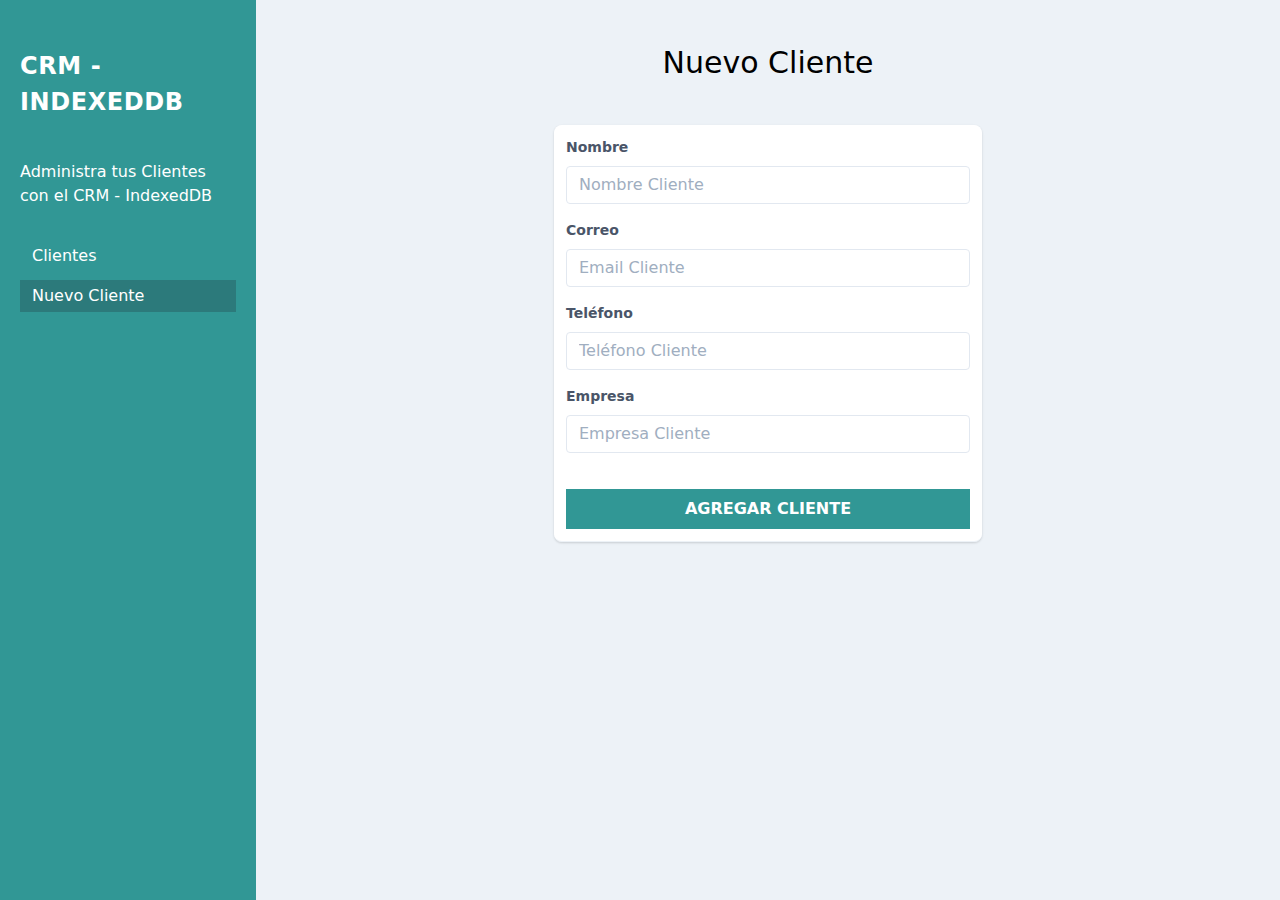
<file: crm/nuevo-cliente.html>
<!DOCTYPE html>
<html lang="en">
<head>
    <meta charset="UTF-8">
    <meta name="viewport" content="width=device-width, initial-scale=1.0">
    <title>CRM - IndexedDB</title>
    <link rel="stylesheet" href="css/tailwind.min.css">
</head>
<body class="min-h-100 bg-gray-200">
    <div class="md:flex min-h-screen md:align-top">
        <aside class="md:w-2/5 lg:w-2/5 xl:w-1/5 bg-teal-600 px-5 py-10">
            <h1 class="uppercase text-white tracking-wide text-2xl  font-bold mt-2">CRM - IndexedDB</h1>
            <p class="mt-10 text-white">Administra tus Clientes con el CRM - IndexedDB</p>
            <nav class="mt-8">
                <a  
                    href="index.html" 
                    class="px-3 py-1 text-white block hover:bg-teal-700 hover:text-yellow-400 "
                >Clientes</a>
                <a 
                    href="nuevo-cliente.html" 
                    class="px-3 py-1 text-white block hover:bg-teal-900 mt-2 hover:text-yellow-400 bg-teal-700"
                >Nuevo Cliente</a>
            </nav>
        </aside> <!--sidebar-->
        <main class="md:w-3/5  xl:w-4/5 px-5 py-10 bg-gray-200">
            <h2 class="text-3xl font-light text-center">Nuevo Cliente</h2>

            <div class="flex flex-col mt-10 items-center">
                <div class="-my-2 py-2 overflow-x-auto sm:-mx-6 sm:px-6 lg:-mx-8 lg:px-8 w-10/12 md:w-8/12 lg:w-6/12">
                    <div class=" shadow overflow-hidden sm:rounded-lg border-b border-gray-200 ">
                        <form id="formulario" class="bg-white p-3">
                            <div class="mb-4">
                                <label class="block text-gray-700 text-sm font-bold mb-2" for="nombre">Nombre</label>
                                <input 
                                    class="appearance-none border rounded w-full py-2 px-3 text-gray-700 leading-tight focus:outline-none focus:shadow-outline"
                                    id="nombre"
                                    name="nombre"
                                    type="text"
                                    placeholder="Nombre Cliente"
                                />
                            </div>
                            <div class="mb-4">
                                <label class="block text-gray-700 text-sm font-bold mb-2" for="email">Correo</label>
                                <input 
                                    class="appearance-none border rounded w-full py-2 px-3 text-gray-700 leading-tight focus:outline-none focus:shadow-outline"
                                    id="email"
                                    name="email"
                                    type="email"
                                    placeholder="Email Cliente"
                                />
                            </div>

                            <div class="mb-4">
                                <label class="block text-gray-700 text-sm font-bold mb-2" for="telefono">Teléfono</label>
                                <input 
                                    class="appearance-none border rounded w-full py-2 px-3 text-gray-700 leading-tight focus:outline-none focus:shadow-outline"
                                    id="telefono"
                                    name="telefono"
                                    type="tel"
                                    placeholder="Teléfono Cliente"
                                />
                            </div>

                            <div class="mb-4">
                                <label class="block text-gray-700 text-sm font-bold mb-2" for="empresa">Empresa</label>
                                <input 
                                    class="appearance-none border rounded w-full py-2 px-3 text-gray-700 leading-tight focus:outline-none focus:shadow-outline"
                                    id="empresa"
                                    name="empresa"
                                    type="text"
                                    placeholder="Empresa Cliente"
                                />
                            </div>


                            <input
                                type="submit"
                                class="bg-teal-600 hover:bg-teal-900 w-full mt-5 p-2 text-white uppercase font-bold"
                                value="Agregar Cliente"
                            />
                        </form>
                    </div>
                </div>
            </div>
        </main>
    </div>
    <script src="js/nuevocliente.js"></script>
    <script src="js/funciones.js"></script>
</body>
</html>
</file>
<file: css/estilos.css>
* {
  margin: 0;
  padding: 0;
  -webkit-box-sizing: border-box;
  -moz-box-sizing: border-box;
  box-sizing: border-box; }

body {
  background: #fff;
  font-family: "Open Sans";
  font-size: 16px; }

.contenedor {
  width: 90%;
  max-width: 1000px;
  margin: auto;
  overflow: hidden; }

/* ----- ----- HEADER ----- ----- */
header {
  background: url("../img/bg.jpg");
  background-repeat: no-repeat;
  background-position: center;
  max-height: 600px; }
  header .menu {
    margin: 40px 0;
    text-align: right; }
    header .menu a {
      margin: 0 20px;
      color: #fff;
      padding-bottom: 9px;
      font-size: 1em;
      display: inline-block;
      text-decoration: none;
      border-bottom: 2px solid transparent; }
      header .menu a:hover {
        border-bottom: 2px solid #fff; }
  header .contenedor-texto {
    display: flex;
    justify-content: center;
    align-content: center;
    margin: 190px 0; }
    header .contenedor-texto .texto {
      border: 2px solid rgba(255, 255, 255, 0.5);
      border-radius: 3px;
      display: inline-block;
      text-align: center;
      padding: 20px 60px; }
      header .contenedor-texto .texto h1, header .contenedor-texto .texto h2 {
        color: #fff;
        font-weight: 300;
        margin: 0; }
      header .contenedor-texto .texto .nombre {
        margin-bottom: 10px;
        font-size: 50px;
        line-height: 50px; }
      header .contenedor-texto .texto .profesion {
        font-size: 25px;
        line-height: 25px; }

/* ----- ----- MAIN ----- ----- */
.main .contenedor {
  overflow: visible; }
.main .acerca-de {
  text-align: center; }
  .main .acerca-de .foto {
    margin-top: -60px; }
    .main .acerca-de .foto img {
      border-radius: 50%;
      vertical-align: top;
      border: 5px solid rgba(255, 255, 255, 0.2); }
  .main .acerca-de .texto {
    color: #5a5a5a;
    font-weight: 600;
    font-size: 1em;
    line-height: 30px;
    width: 80%;
    margin: 40px auto 60px auto; }
    .main .acerca-de .texto .titulo {
      font-size: 34px;
      margin-bottom: 40px;
      line-height: 34px;
      font-weight: 300;
      color: #dd820d;
      text-align: center; }
    .main .acerca-de .texto .bold {
      color: #3895ea;
      text-decoration: underline; }
.main .trabajos {
  background: #f2f2f2;
  padding: 60px 0; }
  .main .trabajos .contenedor {
    overflow: hidden; }
  .main .trabajos .titulo {
    font-size: 34px;
    line-height: 34px;
    margin-bottom: 60px;
    font-weight: 300;
    color: #323068;
    text-align: center; }
  .main .trabajos .contenedor-trabajos {
    display: flex;
    flex-direction: rows;
    flex-wrap: wrap;
    justify-content: space-between; }
    .main .trabajos .contenedor-trabajos .trabajo {
      width: 23%;
      margin-bottom: 40px; }
      .main .trabajos .contenedor-trabajos .trabajo .thumb {
        width: 100%;
        margin-bottom: 10px; }
        .main .trabajos .contenedor-trabajos .trabajo .thumb img {
          vertical-align: top;
          width: 100%;
          border-radius: 3px; }
      .main .trabajos .contenedor-trabajos .trabajo .descripcion {
        text-align: center; }
        .main .trabajos .contenedor-trabajos .trabajo .descripcion .nombre {
          font-weight: 700;
          color: #3895ea;
          margin-bottom: 10px; }
        .main .trabajos .contenedor-trabajos .trabajo .descripcion .categoria {
          font-size: 14px;
          color: #636363; }

/* ----- ----- FOOTER ----- ----- */
footer .contacto {
  padding: 60px 0; }
  footer .contacto .titulo {
    font-size: 34px;
    line-height: 34px;
    margin-bottom: 60px;
    font-weight: 300;
    color: #3895ea;
    text-align: center; }
  footer .contacto .formulario {
    display: flex;
    flex-wrap: wrap;
    justify-content: space-between; }
    footer .contacto .formulario input[type="text"],
    footer .contacto .formulario input[type="email"],
    footer .contacto .formulario textarea {
      border: 2px solid #cecece;
      border-radius: 5px;
      padding: 15px 20px;
      font-size: 20px;
      color: #a4a4a4; }
    footer .contacto .formulario input[type="text"],
    footer .contacto .formulario input[type="email"] {
      width: 49%;
      margin-bottom: 15px; }
    footer .contacto .formulario textarea {
      width: 100%;
      height: 100px;
      min-width: 100%;
      margin-bottom: 15px;
      min-height: 100px;
      max-height: 300px; }
    footer .contacto .formulario .boton {
      margin: auto;
      background: #3895ea;
      color: #fff;
      border: none;
      border-radius: 3px;
      padding: 15px 40px; }
      footer .contacto .formulario .boton:hover {
        background: #387bea; }
footer .redes-sociales {
  background: #1e2b38;
  padding: 60px 0; }
  footer .redes-sociales .contenedor {
    display: flex;
    justify-content: center; }
    footer .redes-sociales .contenedor a {
      color: #fff;
      text-align: center;
      width: 100px;
      font-size: 30px;
      padding: 15px 0;
      display: block;
      margin: 0 20px;
      border-radius: 3px; }
      footer .redes-sociales .contenedor p {
        color: #fff;
        text-align: center;
        width: 100px;
        font-size: 30px;
        padding: 15px 0;
        display: block;
        margin: 0 20px;
        border-radius: 3px; }
    footer .redes-sociales .contenedor .twitter:hover {
      background: #55acee; }
    footer .redes-sociales .contenedor .facebook:hover {
      background: #3b5998; }
    footer .redes-sociales .contenedor .youtube:hover {
      background: #cd201f; }
    footer .redes-sociales .contenedor .github:hover {
      background: #666666; }
    footer .redes-sociales .contenedor .instagram:hover {
      background: #3f729b; }

/* ----- ----- MEDIA QUERIES ----- ----- */
@media screen and (max-width: 800px) {
  header .menu {
    text-align: center; }

  .main .trabajos .contenedor-trabajos .trabajo {
    width: 46%; } }
@media screen and (max-width: 500px) {
  header .contenedor-texto .texto .nombre {
    font-size: 35px; }
  header .contenedor-texto .texto .profesion {
    font-size: 18px; }

  footer .redes-sociales .contenedor {
    flex-wrap: wrap; }
    footer .redes-sociales .contenedor a {
      padding: 20px; } }

/*# sourceMappingURL=estilos.css.map */
</file>
<file: administradorcitas/css/styles.css>
html {
  min-height: 100%;
}
body {
  margin: 0;
  padding: 0;
  font-family: sans-serif;
  background-image: linear-gradient(-225deg, #A445B2 0%, #D41872 52%, #FF0066 100%);
  min-height: 100%;
  padding-bottom: 5rem;
}
.titulo {
  font-weight: bold;
  font-size: 3rem;
  text-transform: uppercase;
  color: white;
}
.container {
    background-color: white;
}
header {
  margin-top: 3rem;
}
header h1 {
  color: white;
}
.lista-citas .cita {
  border-bottom: 1px solid #e1e1e1;
  padding: 2rem;
  padding-bottom: 3rem;
  
}
.lista-citas .cita:last-of-type {
  border-bottom: 0;
}

.redes-sociales {
  background: #1e2b38;
  padding: 60px 0; }
   .redes-sociales .contenedor {
    display: flex;
    justify-content:center }
       .redes-sociales .contenedor p {
        color: #fff;
        text-align: center;
        width: 100px;
        font-size: 30px;
        padding: 15px 0;
        display: block;
        margin: 0 20px;
        border-radius: 3px; }

.lista-citas .cita p {
  margin:0;
}
.lista-citas .cita button {
  margin-top: 1rem!important;
}
.lista-citas .cita span {
  font-weight: bold;
}
textarea {
    height: 200px!important;
}

svg {
  width: 21px;
}
</file>
<file: buscador/css/skeleton.css>
/*
* Skeleton V2.0.4
* Copyright 2014, Dave Gamache
* www.getskeleton.com
* Free to use under the MIT license.
* http://www.opensource.org/licenses/mit-license.php
* 12/29/2014
*/


/* Table of contents
––––––––––––––––––––––––––––––––––––––––––––––––––
- Grid
- Base Styles
- Typography
- Links
- Buttons
- Forms
- Lists
- Code
- Tables
- Spacing
- Utilities
- Clearing
- Media Queries
*/


/* Grid
–––––––––––––––––––––––––––––––––––––––––––––––––– */
.container {
  position: relative;
  width: 100%;
  max-width: 960px;
  margin: 0 auto;
  padding: 0 20px;
  box-sizing: border-box; }
.column,
.columns {
  width: 100%;
  float: left;
  box-sizing: border-box; }

/* For devices larger than 400px */
@media (min-width: 400px) {
  .container {
    width: 85%;
    padding: 0; }
}

/* For devices larger than 550px */
@media (min-width: 550px) {
  .container {
    width: 80%; }
  .column,
  .columns {
    margin-left: 4%; }
  .column:first-child,
  .columns:first-child {
    margin-left: 0; }

  .one.column,
  .one.columns                    { width: 4.66666666667%; }
  .two.columns                    { width: 13.3333333333%; }
  .three.columns                  { width: 22%;            }
  .four.columns                   { width: 30.6666666667%; }
  .five.columns                   { width: 39.3333333333%; }
  .six.columns                    { width: 48%;            }
  .seven.columns                  { width: 56.6666666667%; }
  .eight.columns                  { width: 65.3333333333%; }
  .nine.columns                   { width: 74.0%;          }
  .ten.columns                    { width: 82.6666666667%; }
  .eleven.columns                 { width: 91.3333333333%; }
  .twelve.columns                 { width: 100%; margin-left: 0; }

  .one-third.column               { width: 30.6666666667%; }
  .two-thirds.column              { width: 65.3333333333%; }

  .one-half.column                { width: 48%; }

  /* Offsets */
  .offset-by-one.column,
  .offset-by-one.columns          { margin-left: 8.66666666667%; }
  .offset-by-two.column,
  .offset-by-two.columns          { margin-left: 17.3333333333%; }
  .offset-by-three.column,
  .offset-by-three.columns        { margin-left: 26%;            }
  .offset-by-four.column,
  .offset-by-four.columns         { margin-left: 34.6666666667%; }
  .offset-by-five.column,
  .offset-by-five.columns         { margin-left: 43.3333333333%; }
  .offset-by-six.column,
  .offset-by-six.columns          { margin-left: 52%;            }
  .offset-by-seven.column,
  .offset-by-seven.columns        { margin-left: 60.6666666667%; }
  .offset-by-eight.column,
  .offset-by-eight.columns        { margin-left: 69.3333333333%; }
  .offset-by-nine.column,
  .offset-by-nine.columns         { margin-left: 78.0%;          }
  .offset-by-ten.column,
  .offset-by-ten.columns          { margin-left: 86.6666666667%; }
  .offset-by-eleven.column,
  .offset-by-eleven.columns       { margin-left: 95.3333333333%; }

  .offset-by-one-third.column,
  .offset-by-one-third.columns    { margin-left: 34.6666666667%; }
  .offset-by-two-thirds.column,
  .offset-by-two-thirds.columns   { margin-left: 69.3333333333%; }

  .offset-by-one-half.column,
  .offset-by-one-half.columns     { margin-left: 52%; }

}


/* Base Styles
–––––––––––––––––––––––––––––––––––––––––––––––––– */
/* NOTE
html is set to 62.5% so that all the REM measurements throughout Skeleton
are based on 10px sizing. So basically 1.5rem = 15px :) */
html {
  font-size: 62.5%; }
body {
  font-size: 1.5em; /* currently ems cause chrome bug misinterpreting rems on body element */
  line-height: 1.6;
  font-weight: 400;
  font-family: "Raleway", "HelveticaNeue", "Helvetica Neue", Helvetica, Arial, sans-serif;
  color: #222; }


/* Typography
–––––––––––––––––––––––––––––––––––––––––––––––––– */
h1, h2, h3, h4, h5, h6 {
  margin-top: 0;
  margin-bottom: 2rem;
  font-weight: 300; }
h1 { font-size: 4.0rem; line-height: 1.2;  letter-spacing: -.1rem;}
h2 { font-size: 3.6rem; line-height: 1.25; letter-spacing: -.1rem; }
h3 { font-size: 3.0rem; line-height: 1.3;  letter-spacing: -.1rem; }
h4 { font-size: 2.4rem; line-height: 1.35; letter-spacing: -.08rem; }
h5 { font-size: 1.8rem; line-height: 1.5;  letter-spacing: -.05rem; }
h6 { font-size: 1.5rem; line-height: 1.6;  letter-spacing: 0; }

/* Larger than phablet */
@media (min-width: 550px) {
  h1 { font-size: 5.0rem; }
  h2 { font-size: 4.2rem; }
  h3 { font-size: 3.6rem; }
  h4 { font-size: 3.0rem; }
  h5 { font-size: 2.4rem; }
  h6 { font-size: 1.5rem; }
}

p {
  margin-top: 0; }


/* Links
–––––––––––––––––––––––––––––––––––––––––––––––––– */
a {
  color: #1EAEDB; }
a:hover {
  color: #0FA0CE; }


/* Buttons
–––––––––––––––––––––––––––––––––––––––––––––––––– */
.button,
button,
input[type="submit"],
input[type="reset"],
input[type="button"] {
  display: inline-block;
  height: 38px;
  padding: 0 30px;
  color: #555;
  text-align: center;
  font-size: 11px;
  font-weight: 600;
  line-height: 38px;
  letter-spacing: .1rem;
  text-transform: uppercase;
  text-decoration: none;
  white-space: nowrap;
  background-color: transparent;
  border-radius: 4px;
  border: 1px solid #bbb;
  cursor: pointer;
  box-sizing: border-box; }
.button:hover,
button:hover,
input[type="submit"]:hover,
input[type="reset"]:hover,
input[type="button"]:hover,
.button:focus,
button:focus,
input[type="submit"]:focus,
input[type="reset"]:focus,
input[type="button"]:focus {
  color: #333;
  border-color: #888;
  outline: 0; }
.button.button-primary,
button.button-primary,
input[type="submit"].button-primary,
input[type="reset"].button-primary,
input[type="button"].button-primary {
  color: #FFF;
  background-color: #33C3F0;
  border-color: #33C3F0; }
.button.button-primary:hover,
button.button-primary:hover,
input[type="submit"].button-primary:hover,
input[type="reset"].button-primary:hover,
input[type="button"].button-primary:hover,
.button.button-primary:focus,
button.button-primary:focus,
input[type="submit"].button-primary:focus,
input[type="reset"].button-primary:focus,
input[type="button"].button-primary:focus {
  color: #FFF;
  background-color: #1EAEDB;
  border-color: #1EAEDB; }


/* Forms
–––––––––––––––––––––––––––––––––––––––––––––––––– */
input[type="email"],
input[type="number"],
input[type="search"],
input[type="text"],
input[type="tel"],
input[type="url"],
input[type="password"],
textarea,
select {
  height: 38px;
  padding: 6px 10px; /* The 6px vertically centers text on FF, ignored by Webkit */
  background-color: #fff;
  border: 1px solid #D1D1D1;
  border-radius: 4px;
  box-shadow: none;
  box-sizing: border-box; }
/* Removes awkward default styles on some inputs for iOS */
input[type="email"],
input[type="number"],
input[type="search"],
input[type="text"],
input[type="tel"],
input[type="url"],
input[type="password"],
textarea {
  -webkit-appearance: none;
     -moz-appearance: none;
          appearance: none; }
textarea {
  min-height: 65px;
  padding-top: 6px;
  padding-bottom: 6px; }
input[type="email"]:focus,
input[type="number"]:focus,
input[type="search"]:focus,
input[type="text"]:focus,
input[type="tel"]:focus,
input[type="url"]:focus,
input[type="password"]:focus,
textarea:focus,
select:focus {
  border: 1px solid #33C3F0;
  outline: 0; }
label,
legend {
  display: block;
  margin-bottom: .5rem;
  font-weight: 600; }
fieldset {
  padding: 0;
  border-width: 0; }
input[type="checkbox"],
input[type="radio"] {
  display: inline; }
label > .label-body {
  display: inline-block;
  margin-left: .5rem;
  font-weight: normal; }


/* Lists
–––––––––––––––––––––––––––––––––––––––––––––––––– */
ul {
  list-style: circle inside; }
ol {
  list-style: decimal inside; }
ol, ul {
  padding-left: 0;
  margin-top: 0; }
ul ul,
ul ol,
ol ol,
ol ul {
  margin: 1.5rem 0 1.5rem 3rem;
  font-size: 90%; }
li {
  margin-bottom: 1rem; }


/* Code
–––––––––––––––––––––––––––––––––––––––––––––––––– */
code {
  padding: .2rem .5rem;
  margin: 0 .2rem;
  font-size: 90%;
  white-space: nowrap;
  background: #F1F1F1;
  border: 1px solid #E1E1E1;
  border-radius: 4px; }
pre > code {
  display: block;
  padding: 1rem 1.5rem;
  white-space: pre; }


/* Tables
–––––––––––––––––––––––––––––––––––––––––––––––––– */
th,
td {
  padding: 12px 15px;
  text-align: left;
  border-bottom: 1px solid #E1E1E1; }
th:first-child,
td:first-child {
  padding-left: 0; }
th:last-child,
td:last-child {
  padding-right: 0; }


/* Spacing
–––––––––––––––––––––––––––––––––––––––––––––––––– */
button,
.button {
  margin-bottom: 1rem; }
input,
textarea,
select,
fieldset {
  margin-bottom: 1.5rem; }
pre,
blockquote,
dl,
figure,
table,
p,
ul,
ol,
form {
  margin-bottom: 2.5rem; }


/* Utilities
–––––––––––––––––––––––––––––––––––––––––––––––––– */
.u-full-width {
  width: 100%;
  box-sizing: border-box; }
.u-max-full-width {
  max-width: 100%;
  box-sizing: border-box; }
.u-pull-right {
  float: right; }
.u-pull-left {
  float: left; }


/* Misc
–––––––––––––––––––––––––––––––––––––––––––––––––– */
hr {
  margin-top: 3rem;
  margin-bottom: 3.5rem;
  border-width: 0;
  border-top: 1px solid #E1E1E1; }


/* Clearing
–––––––––––––––––––––––––––––––––––––––––––––––––– */

/* Self Clearing Goodness */
.container:after,
.row:after,
.u-cf {
  content: "";
  display: table;
  clear: both; }


/* Media Queries
–––––––––––––––––––––––––––––––––––––––––––––––––– */
/*
Note: The best way to structure the use of media queries is to create the queries
near the relevant code. For example, if you wanted to change the styles for buttons
on small devices, paste the mobile query code up in the buttons section and style it
there.
*/


/* Larger than mobile */
@media (min-width: 400px) {}

/* Larger than phablet (also point when grid becomes active) */
@media (min-width: 550px) {}

/* Larger than tablet */
@media (min-width: 750px) {}

/* Larger than desktop */
@media (min-width: 1000px) {}

/* Larger than Desktop HD */
@media (min-width: 1200px) {}
</file>
<file: buscador/css/app.css>
body {
    background-image: linear-gradient(to right, #4facfe 0%, #00f2fe 100%);
    font-family: 'Staatliches', cursive;
}
html {
    font-size: 62.5%;
}
h1 {
    font-family: 'Staatliches', cursive;
    font-size: 6rem;
    padding: 3rem 0;
    margin: 0;
}
.contenedor {
    background-color: white;
    max-width: 1200px;
    margin: 0 auto;
}
p {
    font-size: 2rem;
}
h1, p {
    text-align: center;
}
form {
    max-width: 1100px;
    margin: 0 auto;
    padding: 4rem;
    background: white;
    margin-bottom: 10rem;
    font-family: Arial, Helvetica, sans-serif;
}
#app p{
    text-align: left!important;
    font-size: 2rem;
    font-family: Arial, Helvetica, sans-serif;
}
#resultado p {
    margin: 0;
    padding: 2rem;
    border-bottom: 1px solid #e1e1e1;
}
#resultado p span {
    font-weight: bold;
}
#resultado p:last-of-type{
    border: none;
}
.alerta {
    padding: 1rem;
    text-align: center;
    font-weight: bold;
    text-transform: uppercase;
    color: white;
    font-size: 2rem;
}
.error {
    background-color: red;
}

.sitio-web  {
    color: white;
    display: block;
    font-size: 4rem;
    max-width: 1200px;
    margin: 2rem auto;
    text-decoration: none;
}
.sitio-web:hover {
    color: white;
}

.redes-sociales {
    background: #1e2b38;
    padding: 60px 0; }
     .redes-sociales .contenedor {
      display: flex;
      justify-content:center }
         .redes-sociales .contenedor p {
          color: #000;
          text-align: center;
          width: 100px;
          font-size: 30px;
          padding: 15px 0;
          display: block;
          margin: 0 20px;
          border-radius: 3px; }
</file>
<file: buscadorimagenes/css/custom.css>
body {
  background: #2C3E50;  /* fallback for old browsers */
  background: -webkit-linear-gradient(to right, #4CA1AF, #2C3E50);  /* Chrome 10-25, Safari 5.1-6 */
  background: linear-gradient(to right, #4CA1AF, #2C3E50); /* W3C, IE 10+/ Edge, Firefox 16+, Chrome 26+, Opera 12+, Safari 7+ */
  
}

.redes-sociales {
  background: #1e2b38;
  padding: 60px 0; }
   .redes-sociales .contenedor {
    display: flex;
    justify-content:center }
       .redes-sociales .contenedor p {
        color: #fff;
        text-align: center;
        width: 100px;
        font-size: 30px;
        padding: 15px 0;
        display: block;
        margin: 0 20px;
        border-radius: 3px; }
</file>
<file: buscarcanciones/css/style.css>
html{
    min-height: 100%;
    box-sizing: border-box;
}
*, *:before, *:after {
    box-sizing: inherit;
}

body {
    background-image: linear-gradient(to top, #1e3c72 0%, #1e3c72 1%, #2a5298 100%);
    font-family: 'Montserrat', sans-serif;
    min-height: 100%;
}
h1 {
    font-weight: 400;
    text-align: center;
}
h2 {
    text-align: center;
}

.contenido {
    background-color: white;
    max-width: 1100px;
    margin:  0 auto;
    height: 100%;
    padding: 20px;
}

.redes-sociales {
    background: #1e2b38;
    padding: 60px 0; }
     .redes-sociales .contenedor {
      display: flex;
      justify-content:center }
         .redes-sociales .contenedor p {
          color: #fff;
          text-align: center;
          width: 100px;
          font-size: 30px;
          padding: 15px 0;
          display: block;
          margin: 0 20px;
          border-radius: 3px; }

          
@media (min-width:768px) {
    .contenedor {
        display: flex;
        flex-wrap: wrap;
    }
    .contenedor > div {
        flex: 1 0 50%;
    }
}
.formulario-busqueda p {
    text-align: center;
}
.formulario-busqueda span {
    color: red;
}

.input {
    margin-bottom: 1rem;
    display: flex;
    align-items: center;
}
.input label {
    flex: 0 0 120px;
    text-align: right;
    margin-right: 1rem;
    font-weight: 700;
    text-transform: uppercase;
}
.input span {
    color: red;
}
.input input[type="text"] {
    height: 2.5rem;
    padding: 1rem;
    display: flex;
    flex: 1;
}
.enviar {
    text-align: right;
    justify-content: flex-end!important;
}
.input input[type="submit"]{
    background-color: #6f86d6;
    padding: .5rem 2rem;
    color: white;
    align-self: flex-end;
    border:none;
    transition: background-color .3s ease-in-out;
} 
.input input[type="submit"]:hover {
    cursor: pointer;
    background-color: #384e9d;
}

.error {
    padding: 1rem;
    border: 1px solid red;
    background-color: rgb(249, 121, 121);
    color: white;
    text-align: center;
}


#resultado {
    white-space: pre-wrap;
    padding: 2rem;
}

.spinner {
    margin: 100px auto;
    width: 40px;
    height: 40px;
    position: relative;
  }
  
  .cube1, .cube2 {
    background-color: #333;
    width: 15px;
    height: 15px;
    position: absolute;
    top: 0;
    left: 0;
    
    -webkit-animation: sk-cubemove 1.8s infinite ease-in-out;
    animation: sk-cubemove 1.8s infinite ease-in-out;
  }
  
  .cube2 {
    -webkit-animation-delay: -0.9s;
    animation-delay: -0.9s;
  }
  
  @-webkit-keyframes sk-cubemove {
    25% { -webkit-transform: translateX(42px) rotate(-90deg) scale(0.5) }
    50% { -webkit-transform: translateX(42px) translateY(42px) rotate(-180deg) }
    75% { -webkit-transform: translateX(0px) translateY(42px) rotate(-270deg) scale(0.5) }
    100% { -webkit-transform: rotate(-360deg) }
  }
  
  @keyframes sk-cubemove {
    25% { 
      transform: translateX(42px) rotate(-90deg) scale(0.5);
      -webkit-transform: translateX(42px) rotate(-90deg) scale(0.5);
    } 50% { 
      transform: translateX(42px) translateY(42px) rotate(-179deg);
      -webkit-transform: translateX(42px) translateY(42px) rotate(-179deg);
    } 50.1% { 
      transform: translateX(42px) translateY(42px) rotate(-180deg);
      -webkit-transform: translateX(42px) translateY(42px) rotate(-180deg);
    } 75% { 
      transform: translateX(0px) translateY(42px) rotate(-270deg) scale(0.5);
      -webkit-transform: translateX(0px) translateY(42px) rotate(-270deg) scale(0.5);
    } 100% { 
      transform: rotate(-360deg);
      -webkit-transform: rotate(-360deg);
    }
  }
</file>
<file: clima/css/styles.css>
html {
    background: #43cea2;  /* fallback for old browsers */
    background: -webkit-linear-gradient(to right, #185a9d, #43cea2);  /* Chrome 10-25, Safari 5.1-6 */
    background: linear-gradient(to right, #185a9d, #43cea2); /* W3C, IE 10+/ Edge, Firefox 16+, Chrome 26+, Opera 12+, Safari 7+ */
    
}

.spinner {
  margin: 100px auto;
  width: 40px;
  height: 40px;
  position: relative;
}

.cube1, .cube2 {
  background-color: #333;
  width: 15px;
  height: 15px;
  position: absolute;
  top: 0;
  left: 0;
  
  -webkit-animation: sk-cubemove 1.8s infinite ease-in-out;
  animation: sk-cubemove 1.8s infinite ease-in-out;
}

.cube2 {
  -webkit-animation-delay: -0.9s;
  animation-delay: -0.9s;
}

.redes-sociales {
  background: #1e2b38;
  padding: 60px 0; }
   .redes-sociales .contenedor {
    display: flex;
    justify-content:center }
       .redes-sociales .contenedor p {
        color: #fff;
        text-align: center;
        width: 100px;
        font-size: 30px;
        padding: 15px 0;
        display: block;
        margin: 0 20px;
        border-radius: 3px; }

@-webkit-keyframes sk-cubemove {
  25% { -webkit-transform: translateX(42px) rotate(-90deg) scale(0.5) }
  50% { -webkit-transform: translateX(42px) translateY(42px) rotate(-180deg) }
  75% { -webkit-transform: translateX(0px) translateY(42px) rotate(-270deg) scale(0.5) }
  100% { -webkit-transform: rotate(-360deg) }
}

@keyframes sk-cubemove {
  25% { 
    transform: translateX(42px) rotate(-90deg) scale(0.5);
    -webkit-transform: translateX(42px) rotate(-90deg) scale(0.5);
  } 50% { 
    transform: translateX(42px) translateY(42px) rotate(-179deg);
    -webkit-transform: translateX(42px) translateY(42px) rotate(-179deg);
  } 50.1% { 
    transform: translateX(42px) translateY(42px) rotate(-180deg);
    -webkit-transform: translateX(42px) translateY(42px) rotate(-180deg);
  } 75% { 
    transform: translateX(0px) translateY(42px) rotate(-270deg) scale(0.5);
    -webkit-transform: translateX(0px) translateY(42px) rotate(-270deg) scale(0.5);
  } 100% { 
    transform: rotate(-360deg);
    -webkit-transform: rotate(-360deg);
  }
}
</file>
<file: criptomonedas/css/skeleton.css>
/*
* Skeleton V2.0.4
* Copyright 2014, Dave Gamache
* www.getskeleton.com
* Free to use under the MIT license.
* http://www.opensource.org/licenses/mit-license.php
* 12/29/2014
*/


/* Table of contents
––––––––––––––––––––––––––––––––––––––––––––––––––
- Grid
- Base Styles
- Typography
- Links
- Buttons
- Forms
- Lists
- Code
- Tables
- Spacing
- Utilities
- Clearing
- Media Queries
*/


/* Grid
–––––––––––––––––––––––––––––––––––––––––––––––––– */
.container {
  position: relative;
  width: 100%;
  max-width: 960px;
  margin: 0 auto;
  padding: 0 20px;
  box-sizing: border-box; }
.column,
.columns {
  width: 100%;
  float: left;
  box-sizing: border-box; }

/* For devices larger than 400px */
@media (min-width: 400px) {
  .container {
    width: 85%;
    padding: 0; }
}

/* For devices larger than 550px */
@media (min-width: 550px) {
  .container {
    width: 80%; }
  .column,
  .columns {
    margin-left: 4%; }
  .column:first-child,
  .columns:first-child {
    margin-left: 0; }

  .one.column,
  .one.columns                    { width: 4.66666666667%; }
  .two.columns                    { width: 13.3333333333%; }
  .three.columns                  { width: 22%;            }
  .four.columns                   { width: 30.6666666667%; }
  .five.columns                   { width: 39.3333333333%; }
  .six.columns                    { width: 48%;            }
  .seven.columns                  { width: 56.6666666667%; }
  .eight.columns                  { width: 65.3333333333%; }
  .nine.columns                   { width: 74.0%;          }
  .ten.columns                    { width: 82.6666666667%; }
  .eleven.columns                 { width: 91.3333333333%; }
  .twelve.columns                 { width: 100%; margin-left: 0; }

  .one-third.column               { width: 30.6666666667%; }
  .two-thirds.column              { width: 65.3333333333%; }

  .one-half.column                { width: 48%; }

  /* Offsets */
  .offset-by-one.column,
  .offset-by-one.columns          { margin-left: 8.66666666667%; }
  .offset-by-two.column,
  .offset-by-two.columns          { margin-left: 17.3333333333%; }
  .offset-by-three.column,
  .offset-by-three.columns        { margin-left: 26%;            }
  .offset-by-four.column,
  .offset-by-four.columns         { margin-left: 34.6666666667%; }
  .offset-by-five.column,
  .offset-by-five.columns         { margin-left: 43.3333333333%; }
  .offset-by-six.column,
  .offset-by-six.columns          { margin-left: 52%;            }
  .offset-by-seven.column,
  .offset-by-seven.columns        { margin-left: 60.6666666667%; }
  .offset-by-eight.column,
  .offset-by-eight.columns        { margin-left: 69.3333333333%; }
  .offset-by-nine.column,
  .offset-by-nine.columns         { margin-left: 78.0%;          }
  .offset-by-ten.column,
  .offset-by-ten.columns          { margin-left: 86.6666666667%; }
  .offset-by-eleven.column,
  .offset-by-eleven.columns       { margin-left: 95.3333333333%; }

  .offset-by-one-third.column,
  .offset-by-one-third.columns    { margin-left: 34.6666666667%; }
  .offset-by-two-thirds.column,
  .offset-by-two-thirds.columns   { margin-left: 69.3333333333%; }

  .offset-by-one-half.column,
  .offset-by-one-half.columns     { margin-left: 52%; }

}


/* Base Styles
–––––––––––––––––––––––––––––––––––––––––––––––––– */
/* NOTE
html is set to 62.5% so that all the REM measurements throughout Skeleton
are based on 10px sizing. So basically 1.5rem = 15px :) */
html {
  font-size: 62.5%; }
body {
  font-size: 1.5em; /* currently ems cause chrome bug misinterpreting rems on body element */
  line-height: 1.6;
  font-weight: 400;
  font-family: "Raleway", "HelveticaNeue", "Helvetica Neue", Helvetica, Arial, sans-serif;
  color: #222; }


/* Typography
–––––––––––––––––––––––––––––––––––––––––––––––––– */
h1, h2, h3, h4, h5, h6 {
  margin-top: 0;
  margin-bottom: 2rem;
  font-weight: 300; }
h1 { font-size: 4.0rem; line-height: 1.2;  letter-spacing: -.1rem;}
h2 { font-size: 3.6rem; line-height: 1.25; letter-spacing: -.1rem; }
h3 { font-size: 3.0rem; line-height: 1.3;  letter-spacing: -.1rem; }
h4 { font-size: 2.4rem; line-height: 1.35; letter-spacing: -.08rem; }
h5 { font-size: 1.8rem; line-height: 1.5;  letter-spacing: -.05rem; }
h6 { font-size: 1.5rem; line-height: 1.6;  letter-spacing: 0; }

/* Larger than phablet */
@media (min-width: 550px) {
  h1 { font-size: 5.0rem; }
  h2 { font-size: 4.2rem; }
  h3 { font-size: 3.6rem; }
  h4 { font-size: 3.0rem; }
  h5 { font-size: 2.4rem; }
  h6 { font-size: 1.5rem; }
}

p {
  margin-top: 0; }


/* Links
–––––––––––––––––––––––––––––––––––––––––––––––––– */
a {
  color: #1EAEDB; }
a:hover {
  color: #0FA0CE; }


/* Buttons
–––––––––––––––––––––––––––––––––––––––––––––––––– */
.button,
button,
input[type="submit"],
input[type="reset"],
input[type="button"] {
  display: inline-block;
  height: 38px;
  padding: 0 30px;
  color: #555;
  text-align: center;
  font-size: 11px;
  font-weight: 600;
  line-height: 38px;
  letter-spacing: .1rem;
  text-transform: uppercase;
  text-decoration: none;
  white-space: nowrap;
  background-color: transparent;
  border-radius: 4px;
  border: 1px solid #bbb;
  cursor: pointer;
  box-sizing: border-box; }
.button:hover,
button:hover,
input[type="submit"]:hover,
input[type="reset"]:hover,
input[type="button"]:hover,
.button:focus,
button:focus,
input[type="submit"]:focus,
input[type="reset"]:focus,
input[type="button"]:focus {
  color: #333;
  border-color: #888;
  outline: 0; }
.button.button-primary,
button.button-primary,
input[type="submit"].button-primary,
input[type="reset"].button-primary,
input[type="button"].button-primary {
  color: #FFF;
  background-color: #33C3F0;
  border-color: #33C3F0; }
.button.button-primary:hover,
button.button-primary:hover,
input[type="submit"].button-primary:hover,
input[type="reset"].button-primary:hover,
input[type="button"].button-primary:hover,
.button.button-primary:focus,
button.button-primary:focus,
input[type="submit"].button-primary:focus,
input[type="reset"].button-primary:focus,
input[type="button"].button-primary:focus {
  color: #FFF;
  background-color: #1EAEDB;
  border-color: #1EAEDB; }


/* Forms
–––––––––––––––––––––––––––––––––––––––––––––––––– */
input[type="email"],
input[type="number"],
input[type="search"],
input[type="text"],
input[type="tel"],
input[type="url"],
input[type="password"],
textarea,
select {
  height: 38px;
  padding: 6px 10px; /* The 6px vertically centers text on FF, ignored by Webkit */
  background-color: #fff;
  border: 1px solid #D1D1D1;
  border-radius: 4px;
  box-shadow: none;
  box-sizing: border-box; }
/* Removes awkward default styles on some inputs for iOS */
input[type="email"],
input[type="number"],
input[type="search"],
input[type="text"],
input[type="tel"],
input[type="url"],
input[type="password"],
textarea {
  -webkit-appearance: none;
     -moz-appearance: none;
          appearance: none; }
textarea {
  min-height: 65px;
  padding-top: 6px;
  padding-bottom: 6px; }
input[type="email"]:focus,
input[type="number"]:focus,
input[type="search"]:focus,
input[type="text"]:focus,
input[type="tel"]:focus,
input[type="url"]:focus,
input[type="password"]:focus,
textarea:focus,
select:focus {
  border: 1px solid #33C3F0;
  outline: 0; }
label,
legend {
  display: block;
  margin-bottom: .5rem;
  font-weight: 600; }
fieldset {
  padding: 0;
  border-width: 0; }
input[type="checkbox"],
input[type="radio"] {
  display: inline; }
label > .label-body {
  display: inline-block;
  margin-left: .5rem;
  font-weight: normal; }


/* Lists
–––––––––––––––––––––––––––––––––––––––––––––––––– */
ul {
  list-style: circle inside; }
ol {
  list-style: decimal inside; }
ol, ul {
  padding-left: 0;
  margin-top: 0; }
ul ul,
ul ol,
ol ol,
ol ul {
  margin: 1.5rem 0 1.5rem 3rem;
  font-size: 90%; }
li {
  margin-bottom: 1rem; }


/* Code
–––––––––––––––––––––––––––––––––––––––––––––––––– */
code {
  padding: .2rem .5rem;
  margin: 0 .2rem;
  font-size: 90%;
  white-space: nowrap;
  background: #F1F1F1;
  border: 1px solid #E1E1E1;
  border-radius: 4px; }
pre > code {
  display: block;
  padding: 1rem 1.5rem;
  white-space: pre; }


/* Tables
–––––––––––––––––––––––––––––––––––––––––––––––––– */
th,
td {
  padding: 12px 15px;
  text-align: left;
  border-bottom: 1px solid #E1E1E1; }
th:first-child,
td:first-child {
  padding-left: 0; }
th:last-child,
td:last-child {
  padding-right: 0; }


/* Spacing
–––––––––––––––––––––––––––––––––––––––––––––––––– */
button,
.button {
  margin-bottom: 1rem; }
input,
textarea,
select,
fieldset {
  margin-bottom: 1.5rem; }
pre,
blockquote,
dl,
figure,
table,
p,
ul,
ol,
form {
  margin-bottom: 2.5rem; }


/* Utilities
–––––––––––––––––––––––––––––––––––––––––––––––––– */
.u-full-width {
  width: 100%;
  box-sizing: border-box; }
.u-max-full-width {
  max-width: 100%;
  box-sizing: border-box; }
.u-pull-right {
  float: right; }
.u-pull-left {
  float: left; }


/* Misc
–––––––––––––––––––––––––––––––––––––––––––––––––– */
hr {
  margin-top: 3rem;
  margin-bottom: 3.5rem;
  border-width: 0;
  border-top: 1px solid #E1E1E1; }


/* Clearing
–––––––––––––––––––––––––––––––––––––––––––––––––– */

/* Self Clearing Goodness */
.container:after,
.row:after,
.u-cf {
  content: "";
  display: table;
  clear: both; }


/* Media Queries
–––––––––––––––––––––––––––––––––––––––––––––––––– */
/*
Note: The best way to structure the use of media queries is to create the queries
near the relevant code. For example, if you wanted to change the styles for buttons
on small devices, paste the mobile query code up in the buttons section and style it
there.
*/


/* Larger than mobile */
@media (min-width: 400px) {}

/* Larger than phablet (also point when grid becomes active) */
@media (min-width: 550px) {}

/* Larger than tablet */
@media (min-width: 750px) {}

/* Larger than desktop */
@media (min-width: 1000px) {}

/* Larger than Desktop HD */
@media (min-width: 1200px) {}
</file>
<file: criptomonedas/css/app.css>
body {
    background-color: #0d2235;
}
img {
    max-width: 100%;
}

h1 {
    color: white;
    text-align: left;
    font-weight: 700;
    font-size: 50px;
    margin-bottom: 50px;
    margin-top: 80px;
}
h1::after {
    content: '';
    width: 100px;
    height:6px;
    background-color: #66a2fe;
    display: block;
}
.container img {
    margin-top: 150px;
}

label {
    color: white;
    text-transform: uppercase;
    font-weight: bold;
    font-size: 20px;
    margin-top: 2rem;
}
input[type="submit"]{
    margin-top: 20px;
    font-weight: bold;
    font-size: 20px;
    padding: 10px;
    height: auto;
}
.error {
    background-color: #b7322c;
    padding: 1rem;
    color: white;
    font-size: 18px;
    text-transform: uppercase;
    font-weight: bold;
    text-align: center;
}

.resultado {
    color: white;

}
.resultado h2 {
    font-weight: bold;
    color: white;
}


.resultado p {
    font-size: 18px!important;
}
.resultado p span {
    font-weight: bold;
}
p.precio{
    font-size: 30px!important;
}

@media (min-width:480px) {
    form {
        margin-top: 150px;
    }
}


.spinner {
    margin: 100px auto 0;
    width: 70px;
    text-align: center;
}

.spinner > div {
    width: 18px;
    height: 18px;
    background-color: white;

    border-radius: 100%;
    display: inline-block;
    -webkit-animation: sk-bouncedelay 1.4s infinite ease-in-out both;
    animation: sk-bouncedelay 1.4s infinite ease-in-out both;
}

.spinner .bounce1 {
    -webkit-animation-delay: -0.32s;
    animation-delay: -0.32s;
}

.spinner .bounce2 {
    -webkit-animation-delay: -0.16s;
    animation-delay: -0.16s;
}

 .redes-sociales {
    background: #1e2b38;
    padding: 60px 0; }
     .redes-sociales .contenedor {
      display: flex;
      justify-content: center; }
         .redes-sociales .contenedor p {
          color: #fff;
          text-align: center;
          width: 100px;
          font-size: 30px;
          padding: 15px 0;
          display: block;
          margin: 0 20px;
          border-radius: 3px; }

@-webkit-keyframes sk-bouncedelay {
    0%, 80%, 100% { -webkit-transform: scale(0) }
    40% { -webkit-transform: scale(1.0) }
}

@keyframes sk-bouncedelay {
    0%, 80%, 100% { 
        -webkit-transform: scale(0);
        transform: scale(0);
    } 40% { 
        -webkit-transform: scale(1.0);
        transform: scale(1.0);
    }
}
</file>
